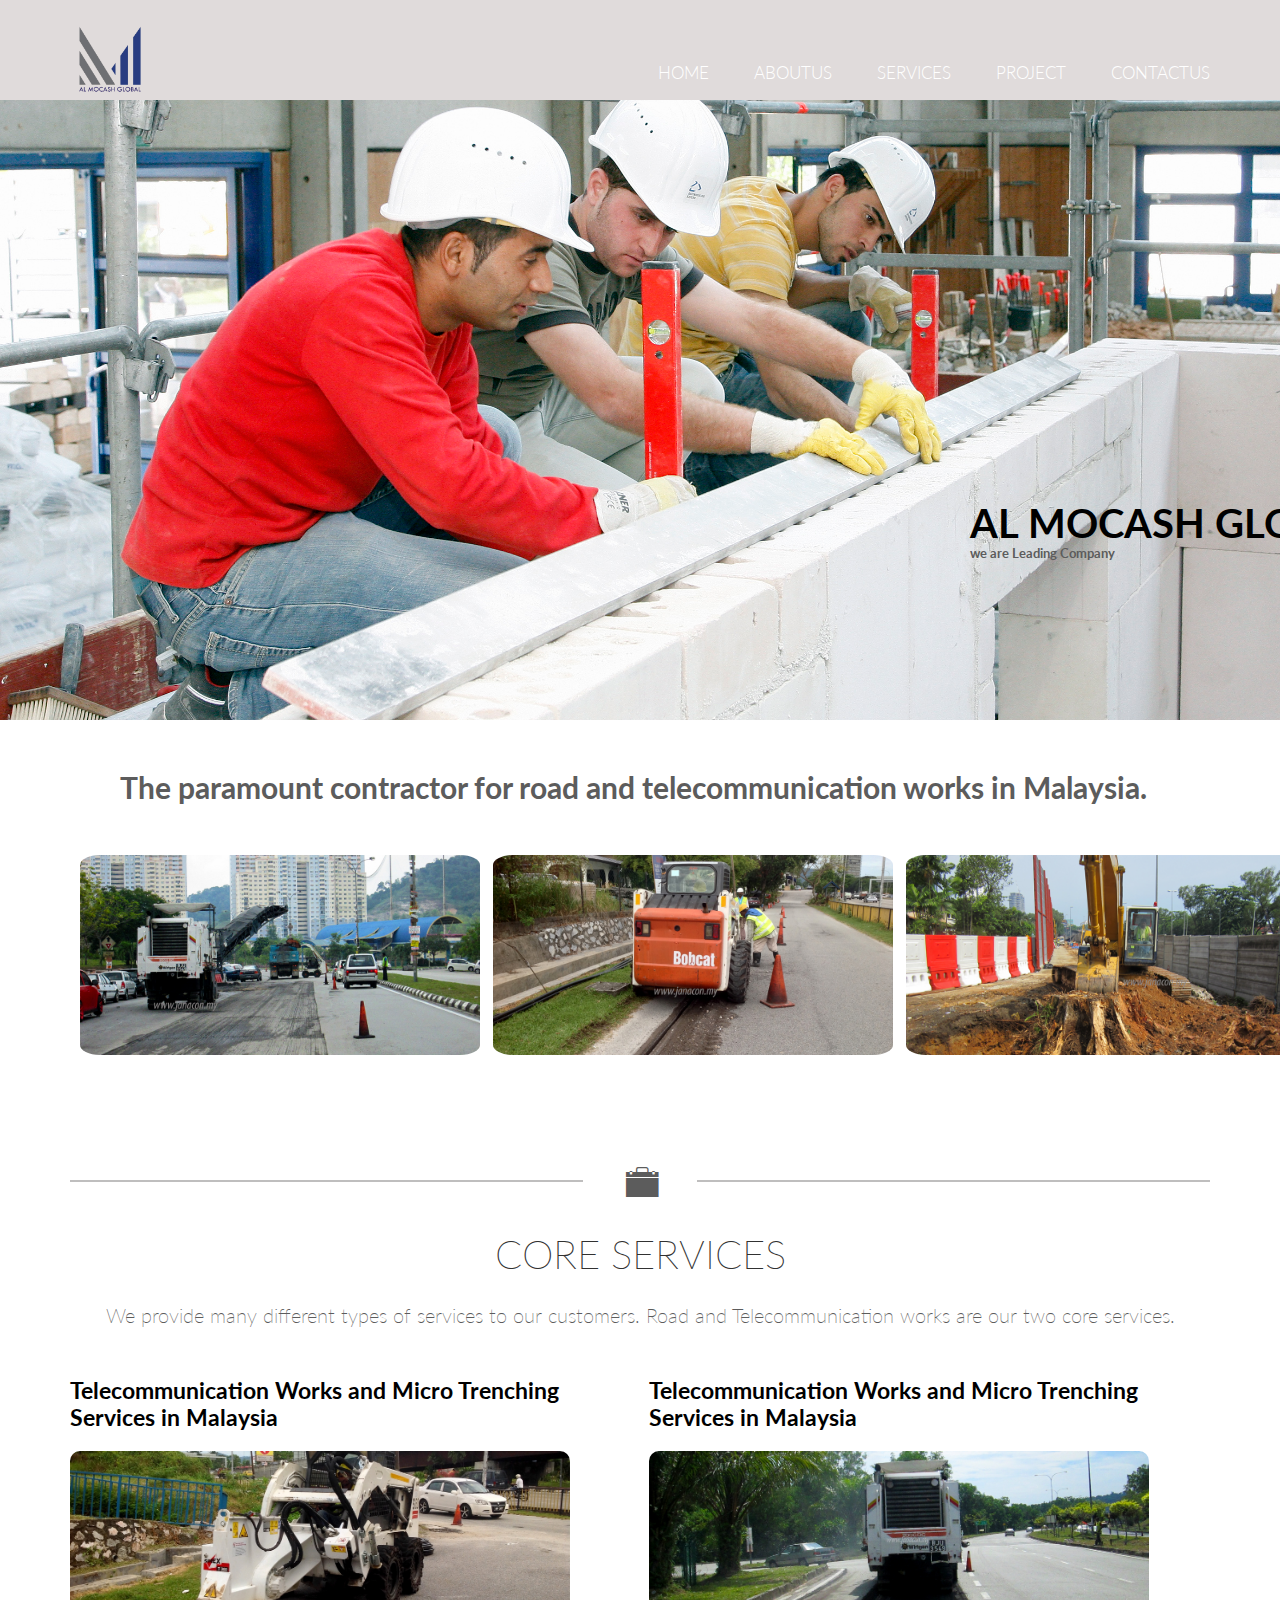
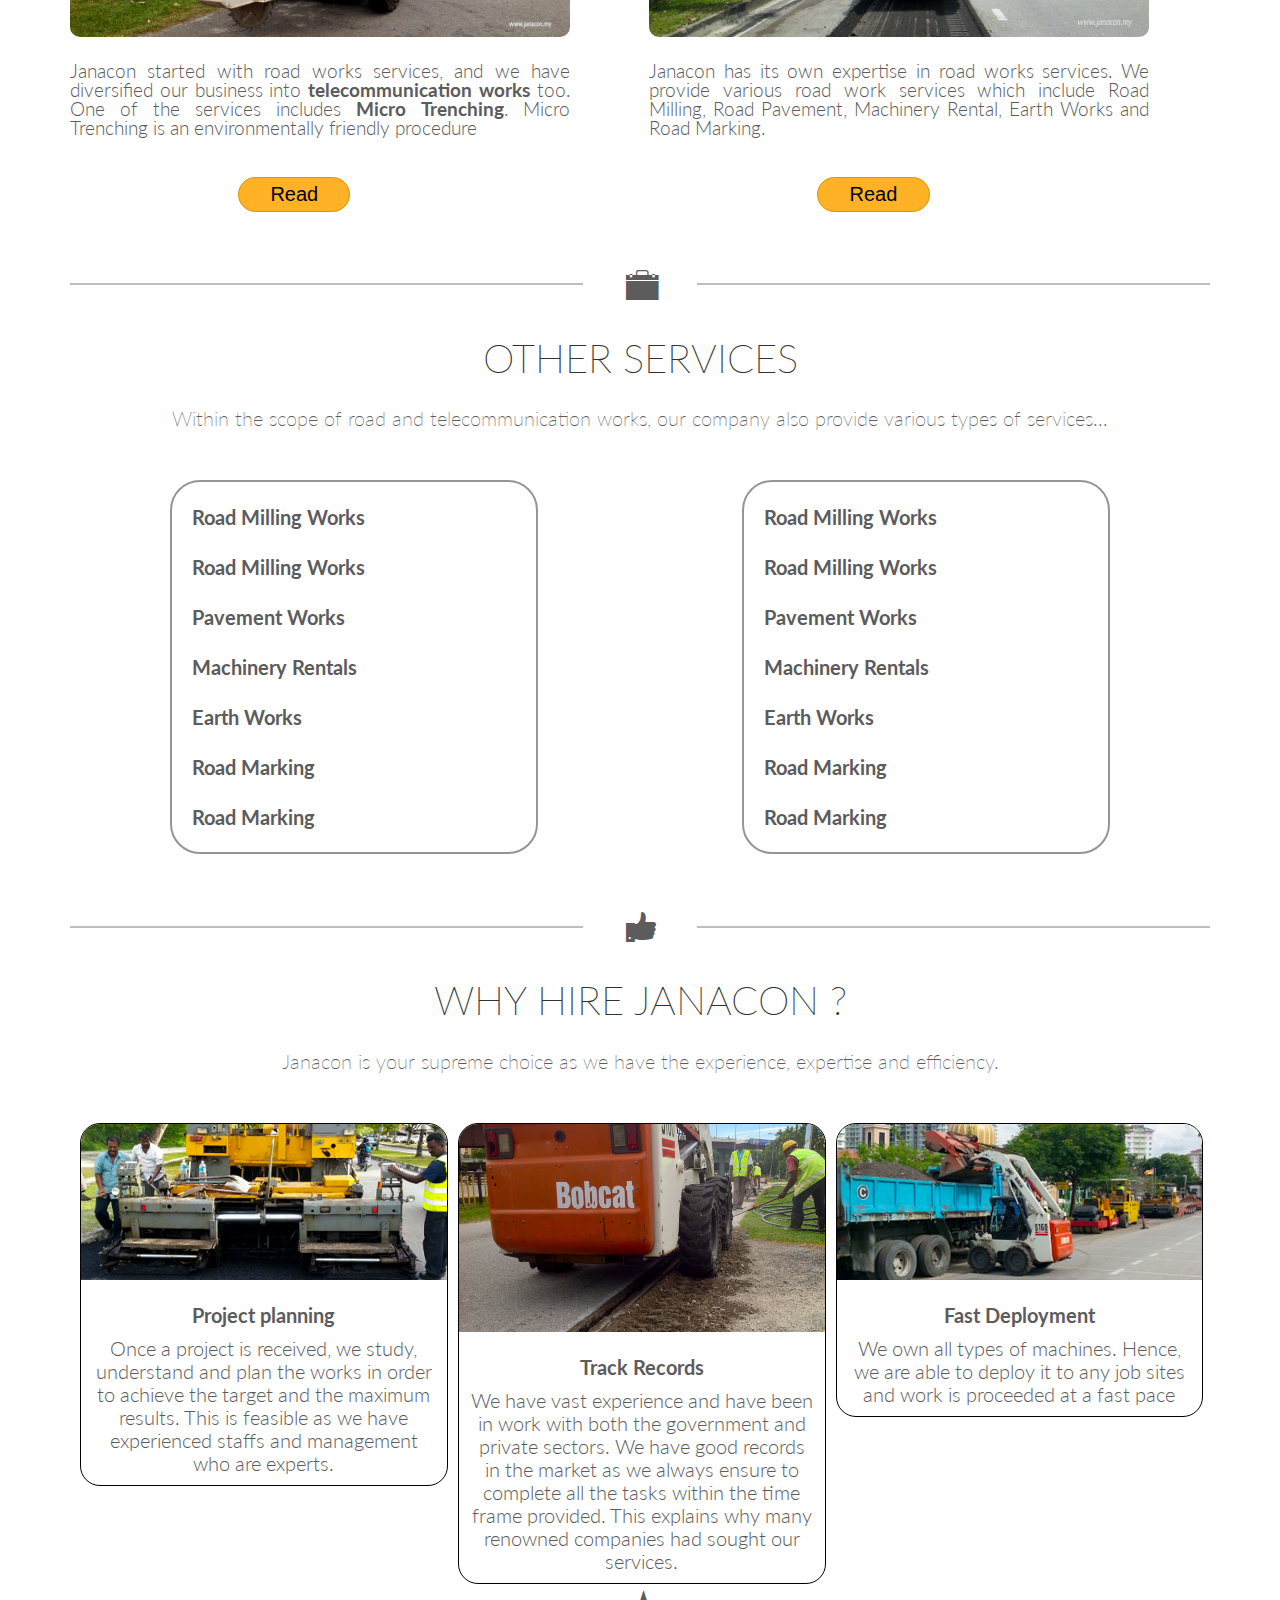
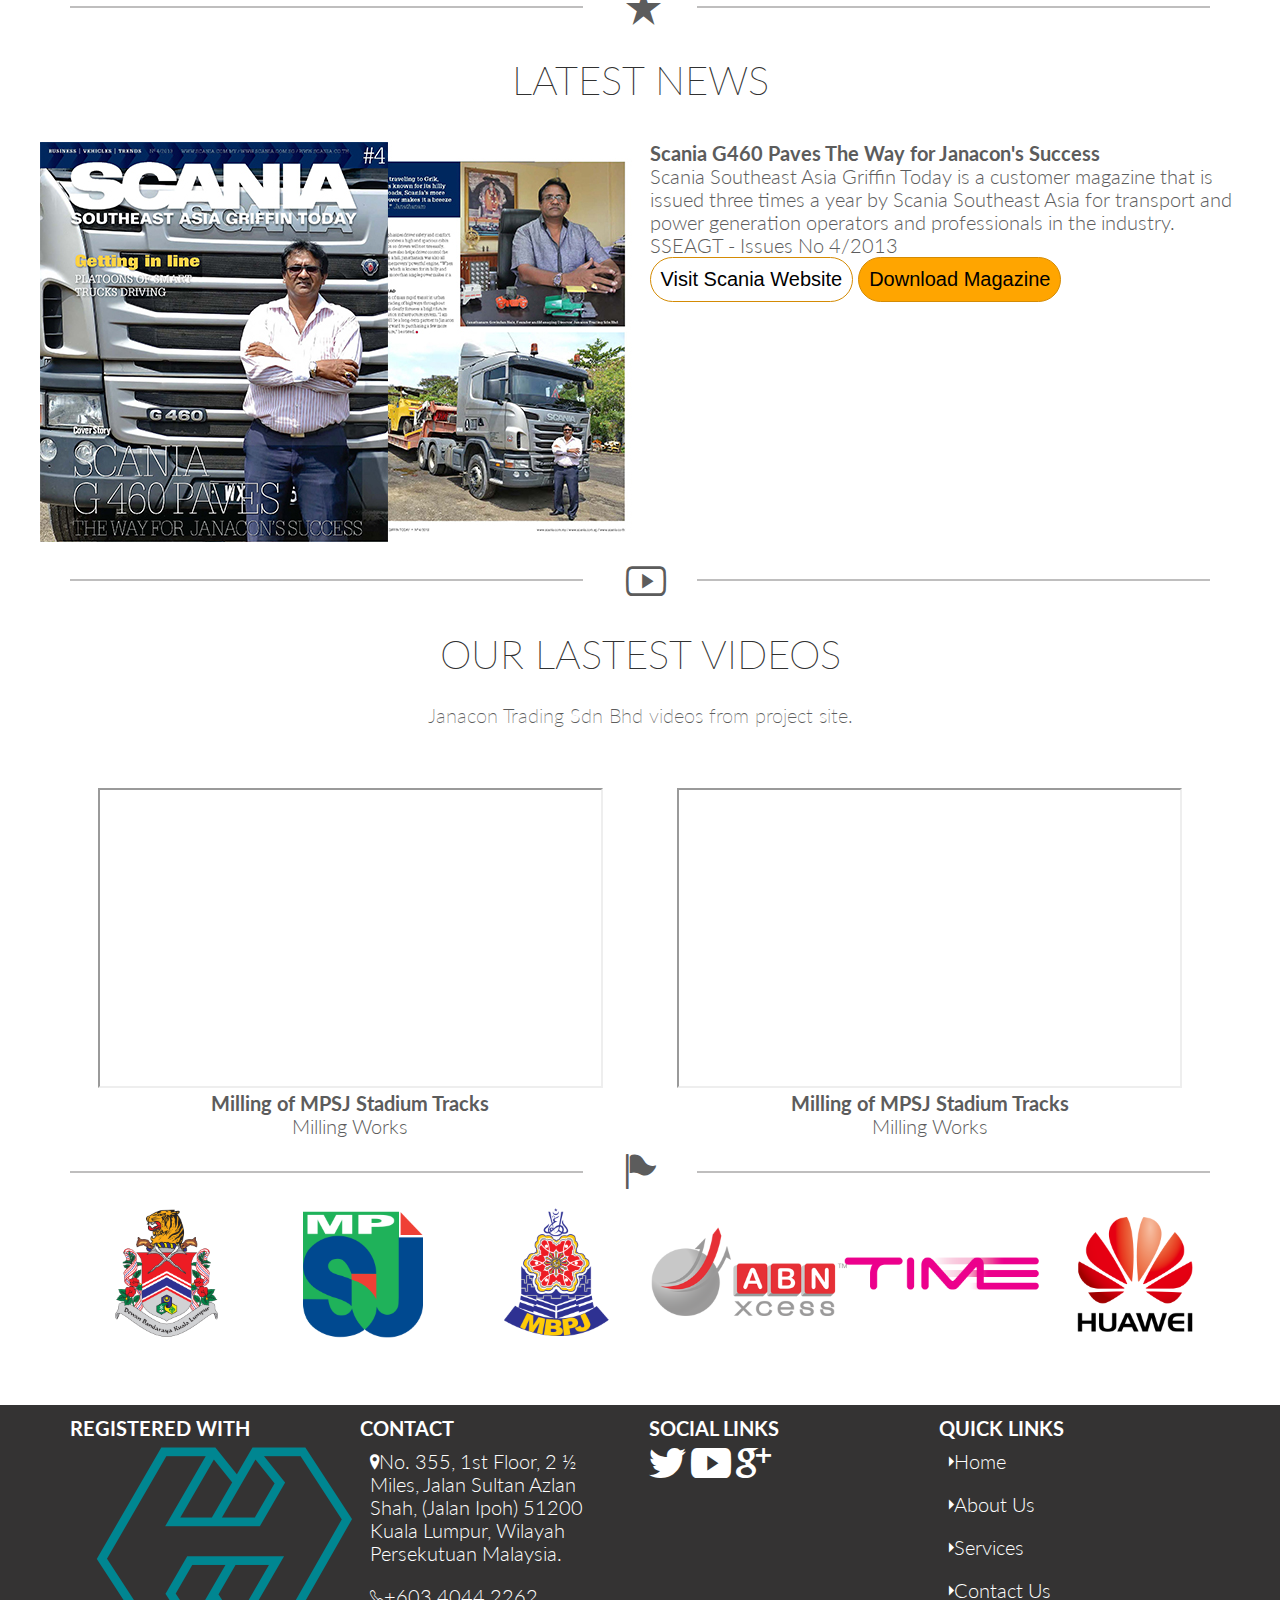
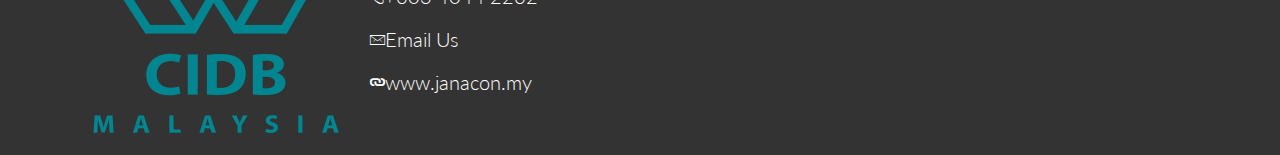
<file: AL MOCASH GLOBAL/index.html>
<!DOCTYPE html>
<html lang='en'>
    <head>
        <link rel="stylesheet" type="text/css" href="vendors/CSS/normalize.css">
        <link rel="stylesheet" type="text/css" href="vendors/CSS/Grid.css">
        <link rel="stylesheet" type="text/css" href="Resources/CSS/style.css">
        <link href="https://fonts.googleapis.com/css?family=Lato" rel="stylesheet">
        <link rel="stylesheet" type="text/css" href="vendors/CSS/ionicons.min.css">
        <link rel="stylesheet" type="text/css" href="vendors/CSS/animate.css">
        <script src="Resources/Javascript/jquery-3.3.1.min.js"></script>
        <script src="//ajax.googleapis.com/ajax/libs/jquery/1.11.0/jquery.min.js"></script>
        <script src="Resources/Javascript/script.js"></script>
        <script src="vendors/Javascript/jquery.waypoints.min.js">
        
        </script>
        <script type="text/javascript">
        $(document).ready(function(){
             
            $('.core').waypoint(function(direction){
                if(direction=="down"){
                    $('nav').addClass('sticky');
                    console.log("added");
                    
                }
                else
                {
                    $('nav').removeClass('sticky');
                }
                
            });
            $('.hirediv1').waypoint(function(direction){
                $('.ani').addClass('animated rollIn');
            },{
                offset:'50%'
            });
            
        });
        </script>
        
        
        <title>AL MOCASH GLOBAL</title>
    
    </head>
    <body>
        <header>
            <nav class="stic" >
                
                <div class="main row">
                    <img src="Resources/CSS/Images/1.png" ref="logo">
                    <div class="mainnav">
                        <ul>
                            <li><a href="#">Home</a> </li>
                            <li><a href="#">Aboutus</a> </li>
                            <li><a href="#">Services</a> </li>
                            <li><a href="#">Project</a> </li>
                            <li><a href="#">Contactus</a> </li> 
                        </ul>
                    
                    </div>
                     
                </div>
               
            </nav>
            
            
         <div class="container row">
             
             
             <div class="text1">
                <h3 class="sli">AL MOCASH GLOBAL</h3>
                 <h6 class="sli1" >we are Leading Company </h6>
             
             
             </div>
             
             
             
             
             
             
             
             
             <!--  <div class="slider-outer">
               <img src="Resources/CSS/Images/arrow-left.png" class="prev" alt="prev">
                   <div class="slider-inner">
                       <div class="slide ">
                           <p class="slidep">
                               Slider
                           </p>
                           <img src="Resources/CSS/Images/scania-janacon-success.jpg" class="slideimg">
                       </div>
                      <div class="slide1 ">
                           <p class="slidep">
                               Slider1
                           </p>
                           <img src="Resources/CSS/Images/scania-janacon-success.jpg" class="slideimg">
                       </div>
                       </div>
                    <img src="Resources/CSS/Images/arrow-right.png" class="next" alt="next">
                   </div> -->
               </div>
           
      <!--   <div class="container">
                <img src="Resources/CSS/Images/arrow-left.png" class="prev">
                <div class="slides">
                    <img src="Resources/CSS/Images/image1.jpg" class="active">
                       <img src="Resources/CSS/Images/image2.jpg">
                       <img src="Resources/CSS/Images/image3.jpg">
                       <img src="Resources/CSS/Images/image4.jpg">
                
                </div>
                <img src="Resources/CSS/Images/arrow-right.png" class="next">
                
                
            
            </div>-->
        
             
        
        </header>
        <div class="row slide"></div>
        <div class="row tex">
        
            <h2>The paramount contractor for road and telecommunication works in Malaysia.</h2>
        </div>
        <div class="work ">
        <div class="col span-1-of-3 work row">
        <img src="Resources/CSS/Images/roadmillingworks.jpg">
        
        
        </div>
         <div class="col span-1-of-3 work row">
        <img src="Resources/CSS/Images/microtrenchingworks.jpg">
        
        
        </div>
         <div class="col span-1-of-3 work row">
        <img src="Resources/CSS/Images/earthworks.jpg">
        </div>
            </div>
        <div class="row">
        <div class="col  line1"></div>
        <i class="ion-ios-briefcase icon"></i>
        <div class="col  line2"></div>
        </div>
        <div class="ios-briefcase"></div>
        <section class="core row">
            <h1 >core services</h1>
            <h4>We provide many different types of services to our customers. Road and Telecommunication works are our two core services.</h4>
            <div class="col row span-1-of-2 zoom">
            <h3>Telecommunication Works and Micro Trenching Services in Malaysia</h3>
            <img src="Resources/CSS/Images/core1.jpg">
            <p class="para">Janacon started with road works services, and we have diversified our business into <span style="font-weight: bold">telecommunication works</span> too. One of the services includes <span style="font-weight: bold"> Micro Trenching</span>. Micro Trenching is an environmentally friendly procedure</p>
            <button class="butt">Read</button>
            </div>
            <div class="sec row span-1-of-2 zoom ">
            <h3>Telecommunication Works and Micro Trenching Services in Malaysia</h3>
            <img src="Resources/CSS/Images/core2.jpg">
            <p class="para">Janacon has its own expertise in road works services. We provide various road work services which include Road Milling, Road Pavement, Machinery Rental, Earth Works and Road Marking.</p>
            <button class="butt">Read</button>
            </div>
        
        </section>
         <div class="row">
        <div class="col  line1"></div>
        <i class="ion-ios-briefcase icon"></i>
        <div class="col  line2"></div>
        </div>
        
        <section class="otherservice row">
            <h1>other services</h1>
            <h4>Within the scope of road and telecommunication works, our company also provide various types of services...</h4>
            <div class="row col span-1-of-3  other">
            <b>Road Milling Works</b>
                <b>Road Milling Works</b>
                <b>Pavement Works</b>
                <b>Machinery Rentals</b>
                <b>Earth Works</b>
                <b>Road Marking</b>
                <b>Road Marking</b>
            </div>
            <div class="row col span-1-of-3  other2">
            <b>Road Milling Works</b>
                <b>Road Milling Works</b>
                <b>Pavement Works</b>
                <b>Machinery Rentals</b>
                <b>Earth Works</b>
                <b>Road Marking</b>
                <b>Road Marking</b>
            </div>
            
        
        
        </section>
         <div class="row">
        <div class="col  line1"></div>
        <i class="ion-thumbsup icon"></i>
        <div class="col  line2"></div>
        </div>
        <section class="hiresection">
            <div class="hire row ">
                <h1>WHY HIRE JANACON ?</h1>
                <h4>Janacon is your supreme choice as we have the experience, expertise and efficiency.</h4>
                
               
                
                <div class="row col span-1-of-3 hirediv1 zoom">
                    
                <img src="Resources/CSS/Images/roadworks1.jpg">
                    
                    <b class="hiretex ani">Project planning</b>
                    <p class="para1">
                    Once a project is received, we study, understand and plan the works in order to achieve the target and the maximum results. This is feasible as we have experienced staffs and management who are experts.</p>
                </div>
                <div class="row col span-1-of-3 hirediv1 zoom">
                <img src="Resources/CSS/Images/trenching2.jpg">
                    <b class="hiretex ani">Track Records</b>
                    <p class="para1 ani">
                    We have vast experience and have been in work with both the government and private sectors. We have good records in the market as we always ensure to complete all the tasks within the time frame provided. This explains why many renowned companies had sought our services.</p>
                </div>
                <div class="row col span-1-of-3 hirediv1 zoom">
                <img src="Resources/CSS/Images/fastdeploy3.jpg">
                    <b class="hiretex">Fast Deployment</b>
                    <p class="para1">
                   We own all types of machines. Hence, we are able to deploy it to any job sites and work is proceeded at a fast pace</p>
                </div>
            
            
            </div>
                
           <div class="time"></div> 
            
            
            
        
        
        </section>
        <div class="row">
        <div class="col  line1"></div>
        <i class="ion-star icon"></i>
        <div class="col  line2"></div>
        </div>
        <section class="news">
        
        <h1>Latest news</h1>
            <div class="newsdiv row">
                <div class="col span-1-of-2">
                    <img src="Resources/CSS/Images/scania-janacon-success.jpg">
                
                </div>
                <div class="col span-1-of-2">
                    <b>Scania G460 Paves The Way for Janacon's Success</b>
                    <p style="display:block;">Scania Southeast Asia Griffin Today is a customer magazine that is issued three times a year by Scania Southeast Asia for transport and power generation operators and professionals in the industry. SSEAGT - Issues No 4/2013</p>
                    <input type="button" class="butt2" value="Visit Scania Website">
                    <button class="butt1">Download Magazine</button>
                
                </div>
            
            
            </div>
        
        
        </section>
        <div class="row">
        <div class="col  line1"></div>
        <i class="ion-social-youtube-outline icon"></i>
        <div class="col  line2"></div>
        </div>
        <section class="videos">
            <h1>our lastest videos</h1>
            <h4>Janacon Trading Sdn Bhd videos from project site.</h4>
            <div class="innervideos row">
                <div class="col span-1-of-2 vidcol">
                <iframe width=90% height=300 src="https://www.youtube.com/embed/HFOMzY-fVwQ"></iframe>
                    <b>Milling of MPSJ Stadium Tracks</b>
                    <p>Milling Works</p>
                    
                </div>
                <div class="col span-1-of-2 vidcol">
                <iframe width=90% height=300 src="https://www.youtube.com/embed/HFOMzY-fVwQ"></iframe>
                    <b>Milling of MPSJ Stadium Tracks</b>
                    <p>Milling Works</p>
                    
                </div>
            
            </div>
        
        
        </section>
        <div class="row">
        <div class="col  line1"></div>
        <i class="ion-flag icon"></i>
        <div class="col  line2"></div>
        </div>
        <section class="partners">
            <div class="partdiv row">
                <div class="col span-1-of-6 par">
                    <img src="Resources/CSS/Images/2.png">
                </div>
                <div class="col span-1-of-6 par">
                    <img src="Resources/CSS/Images/3.png">
                </div>
                <div class="col span-1-of-6 par ">
                    <img src="Resources/CSS/Images/4.png">
                </div>
                <div class="col span-1-of-6 par">
                    <img src="Resources/CSS/Images/5.png">
                </div>
                <div class="col span-1-of-6 par ">
                    <img src="Resources/CSS/Images/6.png">
                </div>
                <div class="col span-1-of-6 par">
                    <img src="Resources/CSS/Images/7.png">
                </div>
                
            </div>
        
        
        </section>
        <footer class="foot ">
        <div class="footin row">
            <div class="col span-1-of-4 footcol">
                <b>REGISTERED WITH</b>
            <img src="Resources/CSS/Images/cidb.png" style="width: 300px">
            </div>
            <div class="col span-1-of-4 footcol">
                <b>CONTACT</b>
            <ul>
                <li class="ion-location">No. 355, 1st Floor, 
                    2 ½ Miles, Jalan Sultan Azlan Shah,
                    (Jalan Ipoh) 
                    51200 Kuala Lumpur, Wilayah Persekutuan 
                    Malaysia.</li>
                <li class="ion-ios-telephone-outline"><a href="#">+603 4044 2262</a></li>
                <li class="ion-ios-email-outline"><a href="#">Email Us</a></li>
                <li class="ion-link"><a href="#">www.janacon.my</a></li>
                </ul>
            </div>
            <div class="col span-1-of-4 footcol">
                <b >SOCIAL LINKS</b><br>
               <a href="#"> <i class="ion-social-twitter twit"></i></a>
               <a href="#"> <i class="ion-social-youtube youtube"></i></a>
               <a href="#"> <i class="ion-social-googleplus google"></i></a>
            </div>
            <div class="col span-1-of-4 footcol">
                <b>QUICK LINKS</b>
                <ul>
                    <li class="ion-android-arrow-dropright"><a href="#">Home</a></li>
                    <li class="ion-android-arrow-dropright"><a href="#">About Us</a></li>
                    <li class="ion-android-arrow-dropright"><a href="#">Services</a></li>
                    <li class="ion-android-arrow-dropright"><a href="#">Contact Us</a></li>
                </ul>
            </div>
            
            </div>
        
        
        </footer>
    
    </body>



</html>
</file>
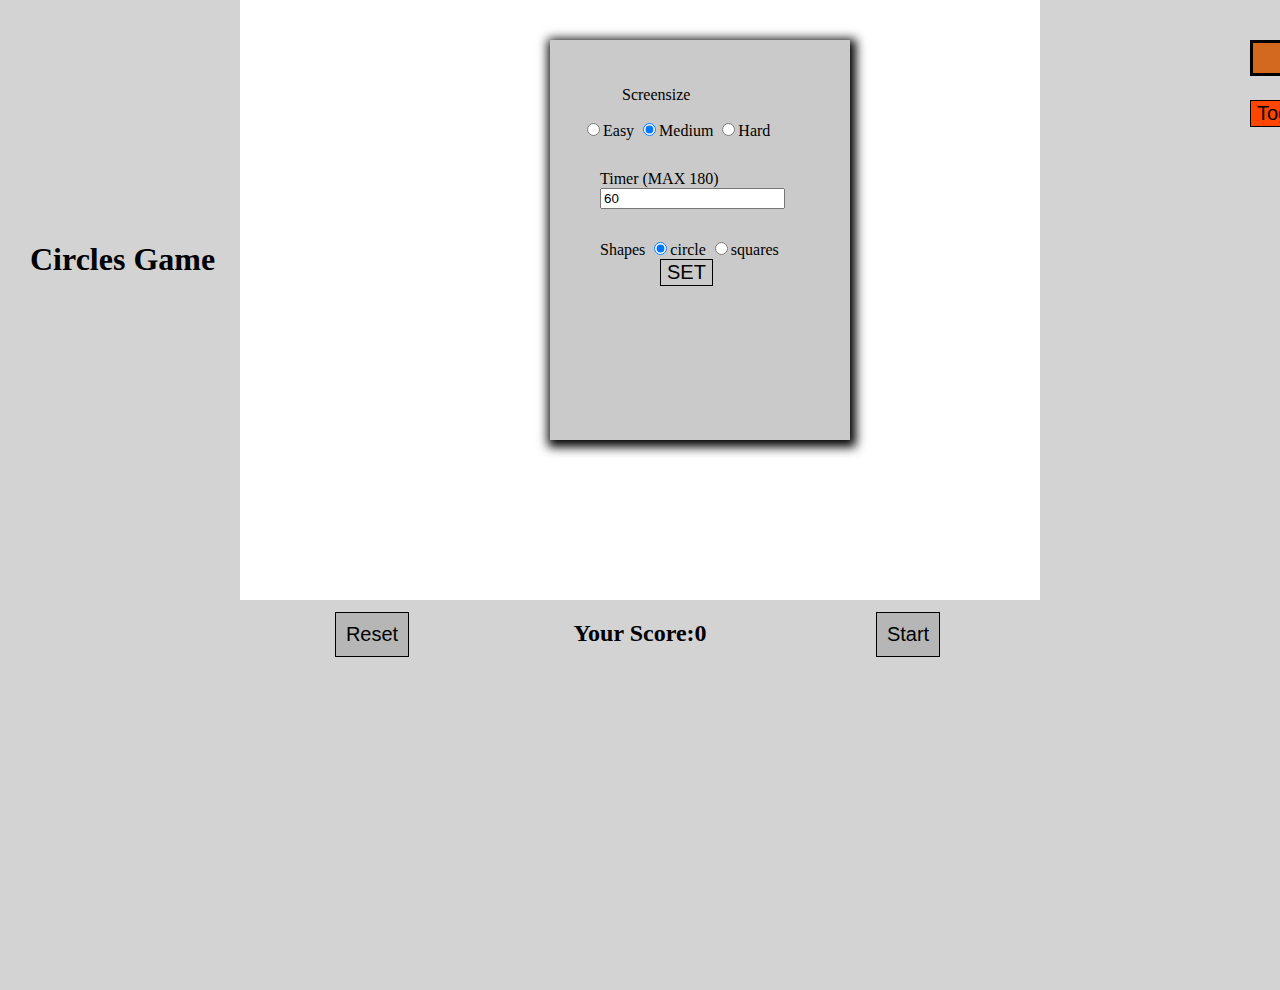
<file: Ball Game/index.html>
<!DOCTYPE html>
<html lang="en">

<head>
  <meta charset="UTF-8">
  <link href="css/style.css" type="text/css" rel="stylesheet">
  <script src="Resource/Jquery/Jquery.js"></script>
  <script src="js/script.js" type="text/javascript"></script>
  <title>Game</title>
</head>

<body>
  <input class="toggle-button" type="button" value="Toggle">
  <div class="popup-menu">
    <div class="set-screensize">
      <legend>
        <figure>Screensize</figure>
        <input class="size-adjustment" name="screensize" type="radio" value="1">Easy
        <input class="size-adjustment" name="screensize" type="radio" value="2" checked>Medium
        <input class="size-adjustment" name="screensize" type="radio" value="3">Hard
      </legend>
    </div>
    <div class="set-time">
      <span>Timer (MAX 180)</span>
      <input class="timer-seconds" type="number" value="60">
    </div>
    <div class="set-shape">
      <span>Shapes</span>
      <input class="radio-shape" name="shape" type="radio" value="1" checked>circle
      <input class="radio.shape" name="shape" type="radio" value="2">squares
    </div>
    <div class="set-button">
      <input id="btnset" type="button" value="SET">
    </div>
  </div>
  <div class="body-wrapper">
    <div class="stop-watch">
      <span></span>
    </div>

    <h1>Circles Game</h1>

    <section>
      <div class="section-box">
        <div class="section-red"></div>
        <div class="section-violet"></div>
        <div class="section-green"></div>
        <div class="section-yellow"></div>
        <div class="section-blue"></div>
      </div>
      <div class="score-card">

        <div class="resetDiv">
          <input id="btnreset" class="game-button" type="button" value="Reset">
        </div>
        <div class="section-points">
          <h2>Your Score:0</h2>
        </div>
        <div class="startDiv">
          <input id="btnstart" class="game-button" type="button" value="Start">
        </div>


      </div>

    </section>
  </div>

</body>

</html>
</file>
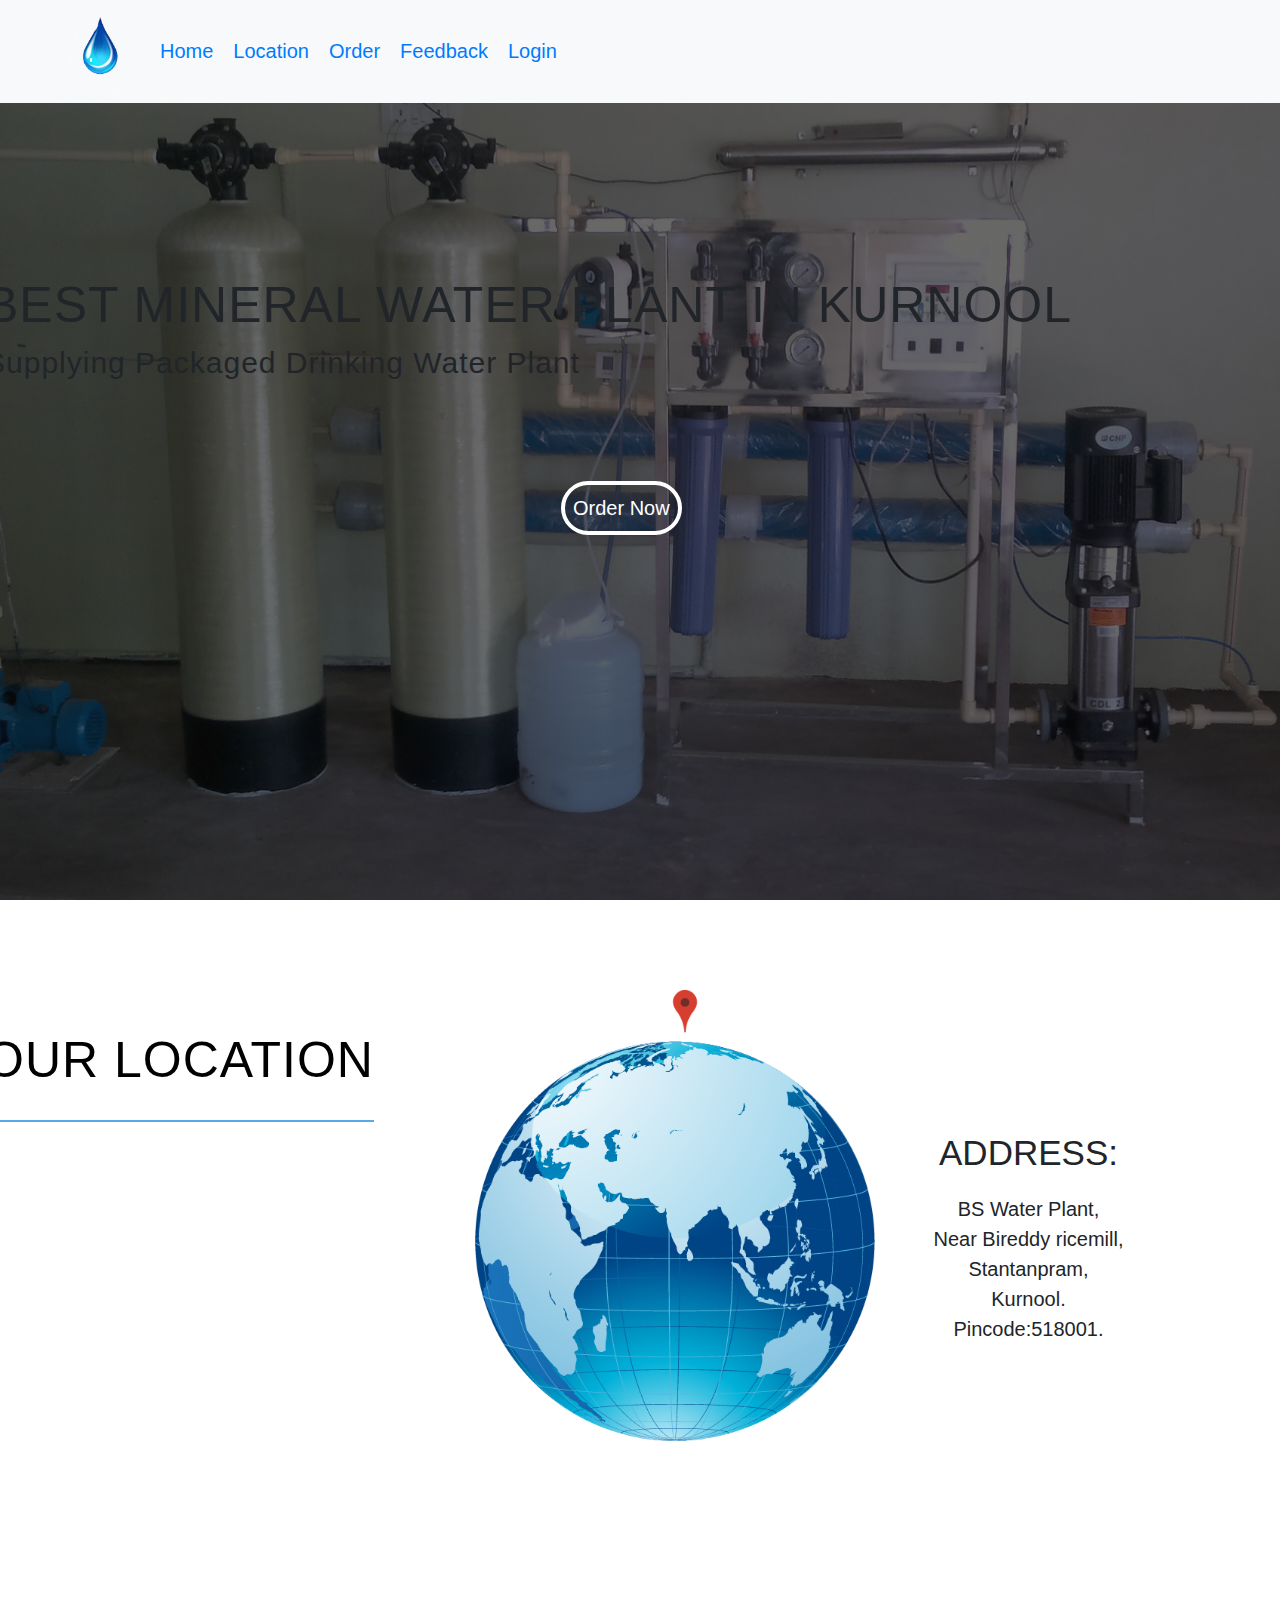
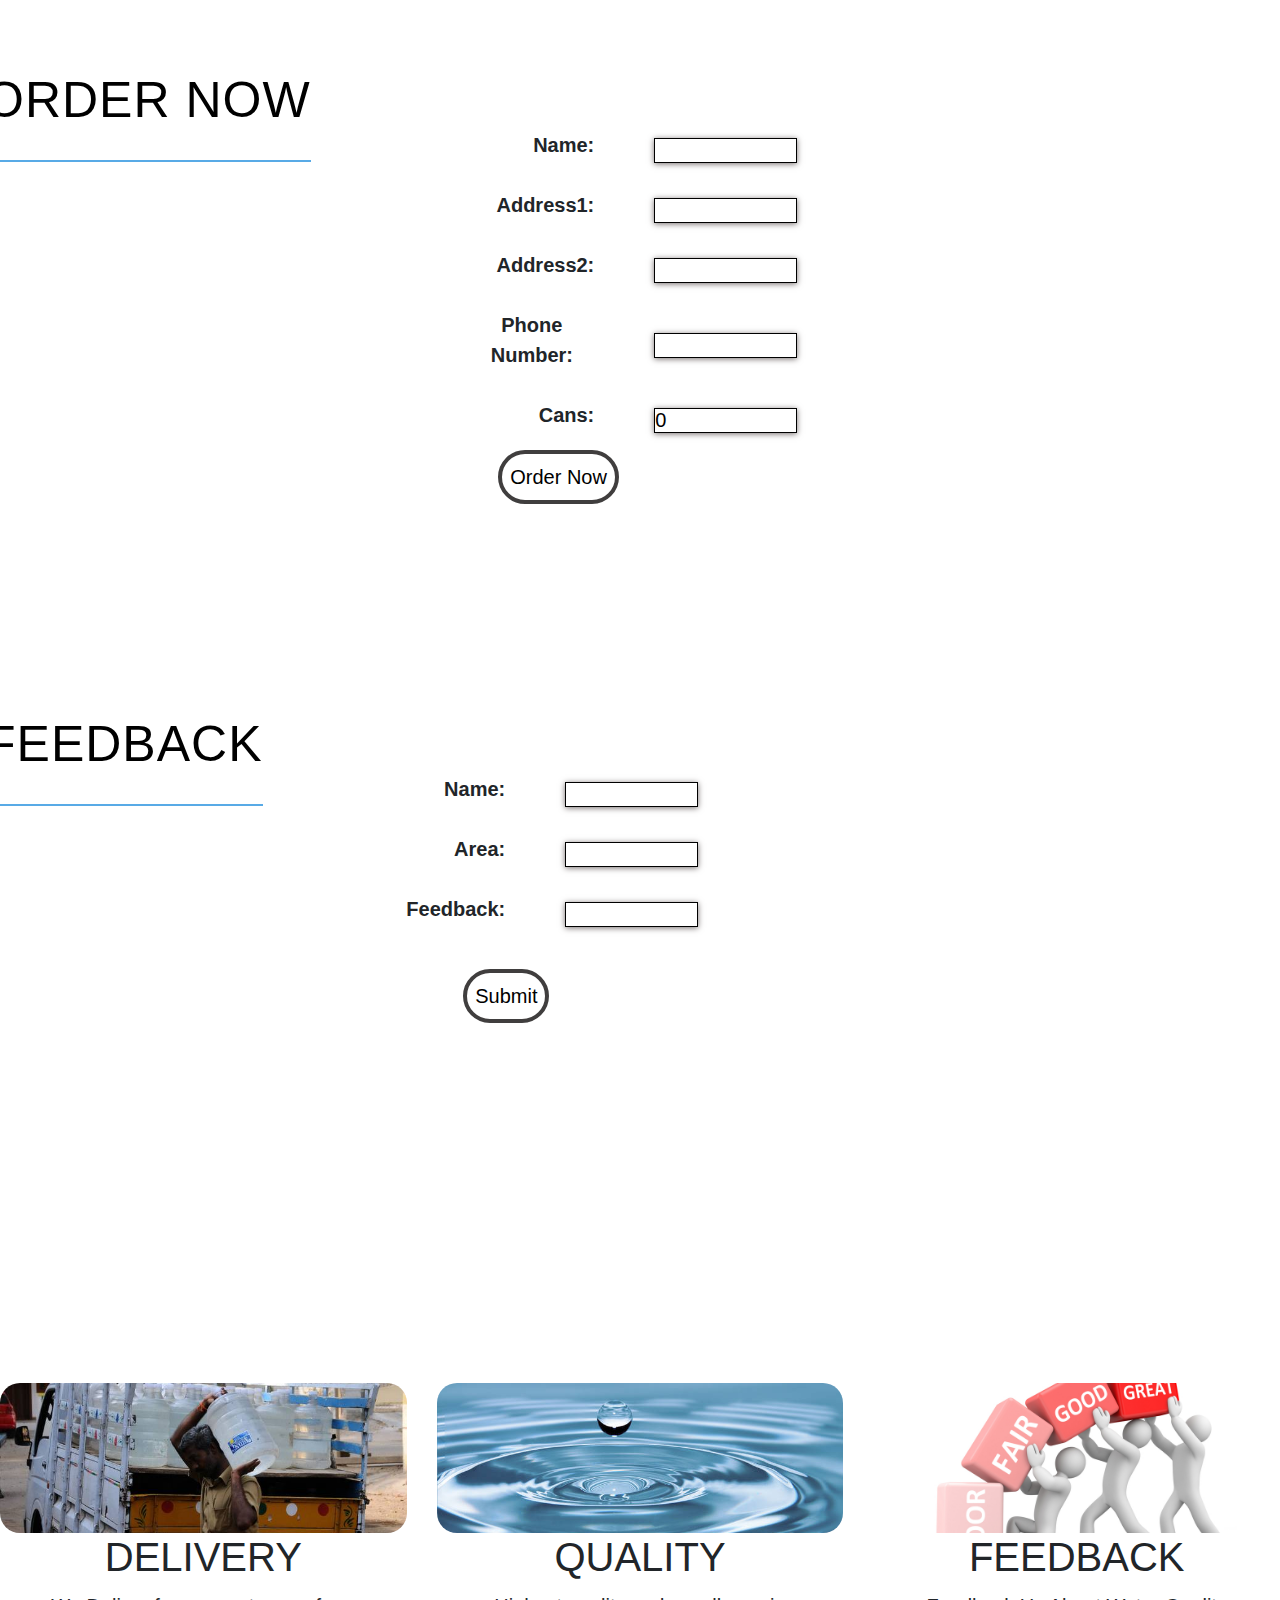
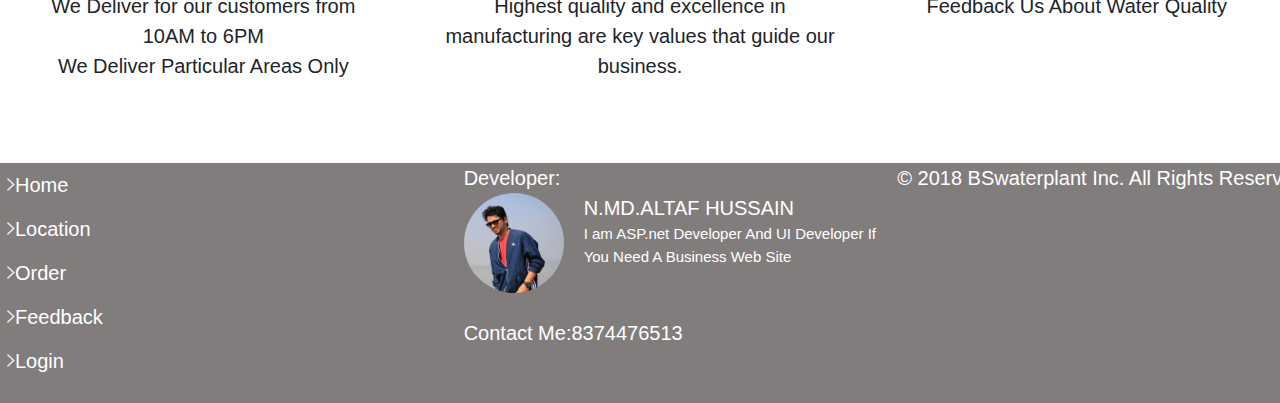
<file: bsWater/index.html>
<!DOCTYPE html>


<html>

    <head>
        <title>SalmanWater</title>
        <link rel="stylesheet" type="text/css" href="Resource/css/style.css">
      
        <link rel="stylesheet" type="text/css" href="Resource/css/normalize.css">
        <link rel="stylesheet" type="text/css" href="Resource/css/animate.css">
        <link rel="stylesheet" type="text/css" href="Resource/css/ionicons.min.css">
        <link href="https://fonts.googleapis.com/css?family=Lato" rel="stylesheet">
        <script src="https://ajax.googleapis.com/ajax/libs/jquery/1.11.2/jquery.min.js"></script>
        <script src="Resource/jquery/script.js"></script>
        <script src="Resource/jquery/jquery.waypoints.min.js"></script>
        <link rel="stylesheet" href="https://maxcdn.bootstrapcdn.com/bootstrap/4.0.0/css/bootstrap.min.css" integrity="sha384-Gn5384xqQ1aoWXA+058RXPxPg6fy4IWvTNh0E263XmFcJlSAwiGgFAW/dAiS6JXm" crossorigin="anonymous">
<script src="https://maxcdn.bootstrapcdn.com/bootstrap/4.0.0/js/bootstrap.min.js" integrity="sha384-JZR6Spejh4U02d8jOt6vLEHfe/JQGiRRSQQxSfFWpi1MquVdAyjUar5+76PVCmYl" crossorigin="anonymous"></script>
    
    </head>
    <body>
        <header>
       
            
             <nav class="navbar navbar-expand-md fixed-top py-1 bg-light "  >
               <div class="container ">
                   <div class="row ">
                    <a href="#" class="navbar-brand">
                        <img style="width: 60px" src="d2fb11d41f0e2dc5312a43ab82f862cd--water-logo-logo-google.png">
                    </a>
                    <button class="navbar-toggler" data-toggle="collapse" data-target="#mycoll"><i class="ion-navicon"></i></button>
                    
                         <div class="collapse navbar-collapse" id="mycoll">
                    <ul class="navbar-nav  " >
                        
                        <li class="nav-item active"><a href="#" class="nav-link">Home</a></li>
                        <li class="nav-item"><a href="#" class="nav-link" >Location</a></li>
                        <li class="nav-item"><a href="#" class="nav-link" >Order</a></li>
                        <li class="nav-item"><a href="#" class="nav-link" >Feedback</a></li>
                        <li class="nav-item"><a href="#" class="nav-link">Login</a></li>
                    </ul>
                    </div>
                    
                  
           
                </div> 
               </div>
                 
            
    
        </nav>
    
        
       
            <div class="row bodybox">
                 <h1>BEST MINERAL WATER PLANT IN KURNOOL</h1>
                <H4>Supplying Packaged Drinking Water Plant</H4>
                <input type="button" value="Order Now" class="bodybutton">
            </div>
            
        </header>
        <section class="locationscroll" >
            <div class="row slocation ">
                <h1 class="h1alt">OUR LOCATION</h1>
                <div class="span-1-of-2 locationimg ">
                    <img class="locationimg1" src="Resource/css/globe_PNG32.png">
                    <img class="pointer" src="Resource/css/pointer.png">
                </div>
                
                <div class="span-1-of-2 locationaddress">
                        <h3>ADDRESS:</h3>
                        <address>
                        BS Water Plant,<br>
                            Near Bireddy ricemill,<br>
                            Stantanpram,<br>
                            Kurnool.<br>
                            Pincode:518001.
                        </address>
                </div>
                
            </div>
        
        
        </section>
        <section class="orderscroll">
            <div class="row order">
                <h1 class="h1alt">ORDER NOW</h1>
                
                <div class="orderform">
                <table class="formtext" >
                    <tr>
                        <td><label class="lab">Name:</label></td>
                        <td><input type="text" id="tex" class="tex1" >  </td>
                        
                    </tr>
                     <tr>
                        <td><label class="lab">Address1:</label></td>
                        <td><input type="text" id="tex" class="tex1" >  </td>
                        
                    </tr>
                     <tr>
                        <td><label class="lab">Address2:</label></td>
                        <td><input type="text" id="tex" class="tex1" >  </td>
                        
                    </tr>
                     <tr>
                        <td><label class="lab">Phone Number:</label></td>
                        <td><input type="text" id="tex" class="tex1" >  </td>
                        
                    </tr>
                    <tr>
                        <td><label class="lab">Cans:</label></td>
                        <td><input type="number" id="tex" class="tex1" value="0" >  </td>
                        
                    </tr>
                    
                    
                    
                    
                    </table>
                    <input type="button" value="Order Now" class="formbutton bodybutton">
                
                
                </div>
            </div>
        
        </section>
        <section class="feedback">
            <div class="row">
                <h1 class="h1alt" >FEEDBACK</h1>
                <div class="feedbackform">
                <table class="feedbacktext" >
                        <tr>
                        <td><label class="lab">Name:</label></td>
                        <td><input type="text" id="tex" class="tex1" >  </td>
                        
                        </tr>
                        <tr>
                        <td><label class="lab">Area:</label></td>
                        <td><input type="text" id="tex" class="tex1" >  </td>
                        
                        </tr>
                    <tr>
                        <td><label class="lab">Feedback:</label></td>
                        <td><input type="text" id="tex" class="tex1" >  </td>
                        
                        </tr>
                
                </table>
                <input type="button" value="Submit" class="feedbackbutton formbutton bodybutton">
            
                </div>
            </div>
            
        
        </section>
        <section>
            <div>
            
                <div class="row aboutdiv">
                    <div class="col span-1-of-3 about">
                        <div class="image3"></div>
                        
                        <h2>DELIVERY</h2>
                        <p>We Deliver for our customers from <br> 10AM to 6PM<br>
                        We Deliver Particular Areas Only</p>
                    </div>
                    <div class="col span-1-of-3 about">
                        <div class="image2"></div>
                        <h2>QUALITY</h2>
                        <p>
                            Highest quality and excellence in manufacturing are key values that guide our business. 
                        </p>
                    </div>
                        
                    <div class="col span-1-of-3 about">
                        <div class="image1"></div>
                        <h2>FEEDBACK</h2>
                        <p>
                            Feedback Us About Water Quality
                        </p>
                    </div>
            
            
                </div>
            </div>
        
        </section>
    
    <footer>
        <div class="row">
        <div class="span-1-of-5 col">
            <ul class="footerul">
                <li><i class="ion-ios-arrow-right"></i><a href="#" class="menuhome">Home</a></li>
                        <li><i class="ion-ios-arrow-right"></i><a href="#" class="menulocation" >Location</a></li>
                        <li><i class="ion-ios-arrow-right"></i><a href="#" class="menuorder" >Order</a></li>
                        <li><i class="ion-ios-arrow-right"></i><a href="#" class="menufeedback" >Feedback</a></li>
                        <li><i class="ion-ios-arrow-right"></i><a href="#">Login</a></li>
            </ul>
        
        </div>
            <div class="span-1-of-3 col">
            Developer:<br>
                <img src="15894610_1062005630576976_5253720777203231976_n.jpg" style="width: 100px; border-radius: 50%; float: left;margin-right: 20px;">
                N.MD.ALTAF HUSSAIN<br>
                <p class="footerpara">I am ASP.net Developer And UI Developer If You Need A Business Web Site </p><br>
                <span >Contact Me:8374476513</span>
                
            </div>
        
            <div class="foot row">
                © 2018	BSwaterplant Inc. All Rights Reserved.
        </div>
            </div>
        </footer>
    </body>


</html>
</file>
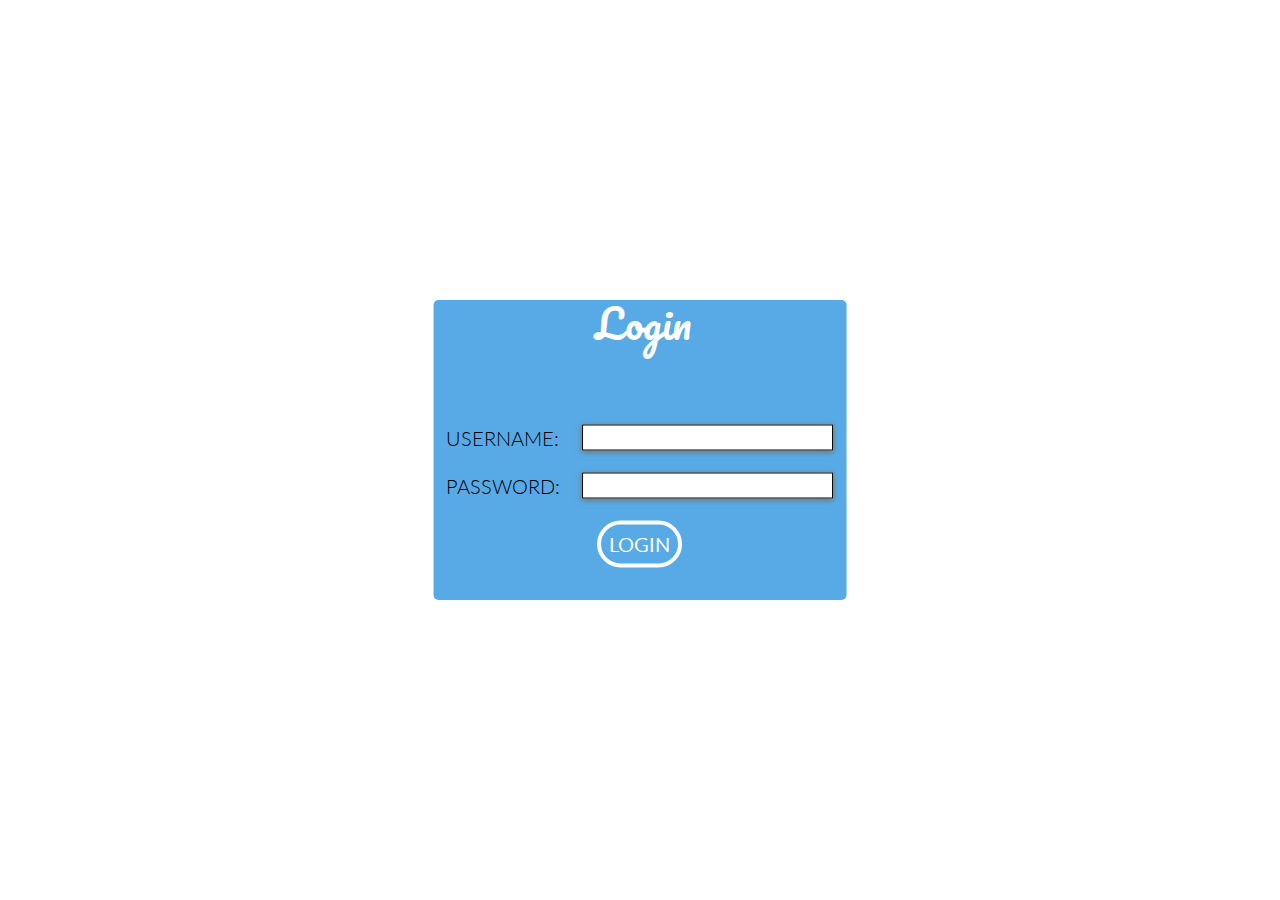
<file: bsWater/Login.html>
<!DOCTYPE html>

<html>
    <head>
        <title>
            Login
            
        </title>
        <link rel="icon" href="d2fb11d41f0e2dc5312a43ab82f862cd--water-logo-logo-google.png">
        <link rel="stylesheet" type="text/css" href="Resource/css/style.css">
        <link rel="stylesheet" type="text/css" href="Resource/css/grid.css">
        <link rel="stylesheet" type="text/css" href="Resource/css/normalize.css">
        <link rel="stylesheet" type="text/css" href="Resource/css/animate.css">
        <link rel="stylesheet" type="text/css" href="Resource/css/ionicons.min.css">
        <link href="https://fonts.googleapis.com/css?family=Lato" rel="stylesheet">
        <link href="https://fonts.googleapis.com/css?family=Pacifico" rel="stylesheet">
        <script src="https://ajax.googleapis.com/ajax/libs/jquery/1.11.2/jquery.min.js"></script>
        <script src="Resource/jquery/script.js"></script>
        <script src="Resource/jquery/jquery.waypoints.min.js"></script>
    </head>
    <body>
        <div class="login">
            <div class="row">
                <div class="span-1-of-3 logindiv">
                    <span style="font-family:'Pacifico','Arial',sans-serif; color: white; margin-left: 39%; font-size: 40px;">Login</span>
                    <table class="logintable">
                        
                        <tr>
                            <td>USERNAME:</td>
                            <td><input type="text" class="tex1"> </td>
                        </tr>
                        <tr>
                            <td>PASSWORD:</td>
                            <td><input type="text" class="tex1"> </td>
                        </tr>
                        <tr>
                            <td colspan="2" style="text-align: center;" >
                                <input type="button" class="bodybutton" value="LOGIN" style="cursor: pointer;">
                            </td>
                        </tr>
                       
                    </table>
                </div>
            
            
            </div>
        
        
        </div>
    
    
    
    </body>

</html>
</file>
<file: AL MOCASH GLOBAL/vendors/CSS/Grid.css>
/*  SECTIONS  ============================================================================= */

.section {
	clear: both;
	padding: 0px;
	margin: 0px;
}

/*  GROUPING  ============================================================================= */

.row {
    zoom: 1; /* For IE 6/7 (trigger hasLayout) */
}

.row:before,
.row:after {
    content:"";
    display:table;
}
.row:after {
    clear:both;
}

/*  GRID COLUMN SETUP   ==================================================================== */

.col {
	display: block;
	float:left;
	margin: 1% 0 1% 1.6%;
}

.col:first-child { margin-left: 0; } /* all browsers except IE6 and lower */


/*  REMOVE MARGINS AS ALL GO FULL WIDTH AT 480 PIXELS */

@media only screen and (max-width: 480px) {
	.col { 
		/*margin: 1% 0 1% 0%;*/
        margin: 0;
	}
}


/*  GRID OF TWO   ============================================================================= */


.span-2-of-2 {
	width: 100%;
}

.span-1-of-2 {
	width: 49.2%;
}

/*  GO FULL WIDTH AT LESS THAN 480 PIXELS */

@media only screen and (max-width: 480px) {
	.span-2-of-2 {
		width: 100%; 
	}
	.span-1-of-2 {
		width: 100%; 
	}
}


/*  GRID OF THREE   ============================================================================= */

	
.span-3-of-3 {
	width: 100%; 
}

.span-2-of-3 {
	width: 66.13%; 
}

.span-1-of-3 {
	width: 32.26%; 
}


/*  GO FULL WIDTH AT LESS THAN 480 PIXELS */

@media only screen and (max-width: 480px) {
	.span-3-of-3 {
		width: 100%; 
	}
	.span-2-of-3 {
		width: 100%; 
	}
	.span-1-of-3 {
		width: 100%;
	}
}

/*  GRID OF FOUR   ============================================================================= */

	
.span-4-of-4 {
	width: 100%; 
}

.span-3-of-4 {
	width: 74.6%; 
}

.span-2-of-4 {
	width: 49.2%; 
}

.span-1-of-4 {
	width: 23.8%; 
}


/*  GO FULL WIDTH AT LESS THAN 480 PIXELS */

@media only screen and (max-width: 480px) {
	.span-4-of-4 {
		width: 100%; 
	}
	.span-3-of-4 {
		width: 100%; 
	}
	.span-2-of-4 {
		width: 100%; 
	}
	.span-1-of-4 {
		width: 100%; 
	}
}


/*  GRID OF FIVE   ============================================================================= */

	
.span-5-of-5 {
	width: 100%;
}

.span-4-of-5 {
  	width: 79.68%; 
}

.span-3-of-5 {
  	width: 59.36%; 
}

.span-2-of-5 {
  	width: 39.04%;
}

.span-1-of-5 {
  	width: 18.72%;
}


/*  GO FULL WIDTH AT LESS THAN 480 PIXELS */

@media only screen and (max-width: 480px) {
	.span-5-of-5 {
		width: 100%; 
	}
	.span-4-of-5 {
		width: 100%; 
	}
	.span-3-of-5 {
		width: 100%; 
	}
	.span-2-of-5 {
		width: 100%; 
	}
	.span-1-of-5 {
		width: 100%; 
	}
}


/*  GRID OF SIX   ============================================================================= */


.span-6-of-6 {
	width: 100%;
}

.span-5-of-6 {
  	width: 83.06%;
}

.span-4-of-6 {
  	width: 66.13%;
}

.span-3-of-6 {
  	width: 49.2%;
}

.span-2-of-6 {
  	width: 32.26%;
}

.span-1-of-6 {
  	width: 15.33%;
}


/*  GO FULL WIDTH AT LESS THAN 480 PIXELS */

@media only screen and (max-width: 480px) {
	.span-6-of-6 {
		width: 100%; 
	}
	.span-5-of-6 {
		width: 100%; 
	}
	.span-4-of-6 {
		width: 100%; 
	}
	.span-3-of-6 {
		width: 100%; 
	}
	.span-2-of-6 {
		width: 100%; 
	}
	.span-1-of-6 {
		width: 100%; 
	}
}



/*  GRID OF SEVEN   ============================================================================= */


.span-7-of-7 {
	width: 100%;
}

.span-6-of-7 {
	width: 85.48%;
}

.span-5-of-7 {
  	width: 70.97%;
}

.span-4-of-7 {
  	width: 56.45%;
}

.span-3-of-7 {
  	width: 41.94%;
}

.span-2-of-7 {
  	width: 27.42%;
}

.span-1-of-7 {
  	width: 12.91%;
}


/*  GO FULL WIDTH AT LESS THAN 480 PIXELS */

@media only screen and (max-width: 480px) {
	.span-7-of-7 {
		width: 100%; 
	}
	.span-6-of-7 {
		width: 100%; 
	}
	.span-5-of-7 {
		width: 100%; 
	}
	.span-4-of-7 {
		width: 100%; 
	}
	.span-3-of-7 {
		width: 100%; 
	}
	.span-2-of-7 {
		width: 100%; 
	}
	.span-1-of-7 {
		width: 100%; 
	}
}


/*  GRID OF EIGHT   ============================================================================= */

	
.span-8-of-8 {
	width: 100%;
}

.span-7-of-8 {
	width: 87.3%; 
}

.span-6-of-8 {
	width: 74.6%; 
}

.span-5-of-8 {
	width: 61.9%; 
}

.span-4-of-8 {
	width: 49.2%; 
}

.span-3-of-8 {
	width: 36.5%;
}

.span-2-of-8 {
	width: 23.8%; 
}

.span-1-of-8 {
	width: 11.1%; 
}


/*  GO FULL WIDTH AT LESS THAN 480 PIXELS */

@media only screen and (max-width: 480px) {
	.span-8-of-8 {
		width: 100%; 
	}
	.span-7-of-8 {
		width: 100%; 
	}
	.span-6-of-8 {
		width: 100%; 
	}
	.span-5-of-8 {
		width: 100%; 
	}
	.span-4-of-8 {
		width: 100%; 
	}
	.span-3-of-8 {
		width: 100%; 
	}
	.span-2-of-8 {
		width: 100%; 
	}
	.span-1-of-8 {
		width: 100%; 
	}
}


/*  GRID OF NINE   ============================================================================= */


.span-9-of-9 {
	width: 100%;
}

.span-8-of-9 {
	width: 88.71%;
}

.span-7-of-9 {
	width: 77.42%; 
}

.span-6-of-9 {
	width: 66.13%; 
}

.span-5-of-9 {
	width: 54.84%; 
}

.span-4-of-9 {
	width: 43.55%; 
}

.span-3-of-9 {
	width: 32.26%;
}

.span-2-of-9 {
	width: 20.97%; 
}

.span-1-of-9 {
	width: 9.68%; 
}


/*  GO FULL WIDTH AT LESS THAN 480 PIXELS */

@media only screen and (max-width: 480px) {
	.span-9-of-9 {
		width: 100%; 
	}
	.span-8-of-9 {
		width: 100%; 
	}
	.span-7-of-9 {
		width: 100%; 
	}
	.span-6-of-9 {
		width: 100%; 
	}
	.span-5-of-9 {
		width: 100%; 
	}
	.span-4-of-9 {
		width: 100%; 
	}
	.span-3-of-9 {
		width: 100%; 
	}
	.span-2-of-9 {
		width: 100%; 
	}
	.span-1-of-9 {
		width: 100%; 
	}
}


/*  GRID OF TEN   ============================================================================= */


.span-10-of-10 {
	width: 100%;
}

.span-9-of-10 {
	width: 89.84%;
}

.span-8-of-10 {
	width: 79.68%;
}

.span-7-of-10 {
	width: 69.52%; 
}

.span-6-of-10 {
	width: 59.36%; 
}

.span-5-of-10 {
	width: 49.2%; 
}

.span-4-of-10 {
	width: 39.04%; 
}

.span-3-of-10 {
	width: 28.88%;
}

.span-2-of-10 {
	width: 18.72%; 
}

.span-1-of-10 {
	width: 8.56%; 
}


/*  GO FULL WIDTH AT LESS THAN 480 PIXELS */

@media only screen and (max-width: 480px) {
	.span-10-of-10 {
		width: 100%; 
	}
	.span-9-of-10 {
		width: 100%; 
	}
	.span-8-of-10 {
		width: 100%; 
	}
	.span-7-of-10 {
		width: 100%; 
	}
	.span-6-of-10 {
		width: 100%; 
	}
	.span-5-of-10 {
		width: 100%; 
	}
	.span-4-of-10 {
		width: 100%; 
	}
	.span-3-of-10 {
		width: 100%; 
	}
	.span-2-of-10 {
		width: 100%; 
	}
	.span-1-of-10 {
		width: 100%; 
	}
}


/*  GRID OF ELEVEN   ============================================================================= */

.span-11-of-11 {
	width: 100%;
}

.span-10-of-11 {
	width: 90.76%;
}

.span-9-of-11 {
	width: 81.52%;
}

.span-8-of-11 {
	width: 72.29%;
}

.span-7-of-11 {
	width: 63.05%; 
}

.span-6-of-11 {
	width: 53.81%; 
}

.span-5-of-11 {
	width: 44.58%; 
}

.span-4-of-11 {
	width: 35.34%; 
}

.span-3-of-11 {
	width: 26.1%;
}

.span-2-of-11 {
	width: 16.87%; 
}

.span-1-of-11 {
	width: 7.63%; 
}


/*  GO FULL WIDTH AT LESS THAN 480 PIXELS */

@media only screen and (max-width: 480px) {
	.span-11-of-11 {
		width: 100%; 
	}
	.span-10-of-11 {
		width: 100%; 
	}
	.span-9-of-11 {
		width: 100%; 
	}
	.span-8-of-11 {
		width: 100%; 
	}
	.span-7-of-11 {
		width: 100%; 
	}
	.span-6-of-11 {
		width: 100%; 
	}
	.span-5-of-11 {
		width: 100%; 
	}
	.span-4-of-11 {
		width: 100%; 
	}
	.span-3-of-11 {
		width: 100%; 
	}
	.span-2-of-11 {
		width: 100%; 
	}
	.span-1-of-11 {
		width: 100%; 
	}
}


/*  GRID OF TWELVE   ============================================================================= */

.span-12-of-12 {
	width: 100%;
}

.span-11-of-12 {
	width: 91.53%;
}

.span-10-of-12 {
	width: 83.06%;
}

.span-9-of-12 {
	width: 74.6%;
}

.span-8-of-12 {
	width: 66.13%;
}

.span-7-of-12 {
	width: 57.66%; 
}

.span-6-of-12 {
	width: 49.2%; 
}

.span-5-of-12 {
	width: 40.73%; 
}

.span-4-of-12 {
	width: 32.26%; 
}

.span-3-of-12 {
	width: 23.8%;
}

.span-2-of-12 {
	width: 15.33%; 
}

.span-1-of-12 {
	width: 6.86%; 
}


/*  GO FULL WIDTH AT LESS THAN 480 PIXELS */

@media only screen and (max-width: 480px) {
	.span-12-of-12 {
		width: 100%; 
	}
	.span-11-of-12 {
		width: 100%; 
	}
	.span-10-of-12 {
		width: 100%; 
	}
	.span-9-of-12 {
		width: 100%; 
	}
	.span-8-of-12 {
		width: 100%; 
	}
	.span-7-of-12 {
		width: 100%; 
	}
	.span-6-of-12 {
		width: 100%; 
	}
	.span-5-of-12 {
		width: 100%; 
	}
	.span-4-of-12 {
		width: 100%; 
	}
	.span-3-of-12 {
		width: 100%; 
	}
	.span-2-of-12 {
		width: 100%; 
	}
	.span-1-of-12 {
		width: 100%; 
	}
}
</file>
<file: AL MOCASH GLOBAL/Resources/CSS/style.css>
*{
    margin: 0;
    padding: 0;
    box-sizing: border-box;
}
html{
    background-color: #fff;
    color: #5c5c5c;
    font-family: 'lato' ,'arial' , sans-serif;
    font-size: 20px;
    font-weight: 300;
    text-rendering: optimizeLegibility;
}
.row{
    max-width: 1140px;
    margin: 0 auto;   
}
header{
    background-image: url(Images/Pal%2030.jpg);
  
    background-size: cover;
    background-position: center;
    height: 80vh;  
    overflow: hidden;
}
.stic{
    background-color: #e0dbdb;
    
}
.text1{
    position: relative;
    left: 900px;
    top: 400px;
    
}
.sli{
    font-size: 40px;
    animation-name: tex;
    animation-duration: 2s;
}
.sli1{
    animation-name: tex1;
    animation-duration: 2s;
}
@keyframes tex{
    from{
        transform: translateY(-300px);
    }
    to{
        transform: translateY(0px);
    }
}
@keyframes tex1{
    from{
        transform: translatex(300px);
    }
    to{
        transform: translateY(0px);
    }
}

.sticky{
    position: fixed;
    top: 0;
    left: 0;
    width: 100%;
    background-color: #e0dbdb;
    z-index: 999;
    box-shadow: 0 2px 2px #898888;
    transition: 1s;
    
}
.main{
    max-width: 1140px;
    margin: 0 auto;
    
    
    
}
.main img{
    height: 80px;
    width: 80px;
    float: left;
    margin-top: 20px;
}
.main ul{
    float: right;
    
    list-style: none;
    margin-top:60px;
    
    
}
.main ul li{
      display: inline-block;
    margin-left: 40px;
    
    
    
}
.main ul li a:link,
.main ul li a:visited{
    padding:15px 0;
    text-decoration: none;
    color: white;
    font-size: 17px;
    text-transform: uppercase;
     border-bottom: 2px solid transparent;
    transition: border-bottom 0.2s;
}
.main ul li a:hover,
.main ul li a:active{
   
    border-bottom: 2px solid #1570be;
    color: #000000;
}
.zoom:link,
.zoom:visited{
   overflow: hidden;
}
.zoom img{
    transition: 1s;
}
.zoom img:hover,
.zoom img:active{
    transform: scale(1.2);
}

.container{
    
    width: 1140px;
    height: 400px;
    margin-left: auto;
    margin-right: auto;
    
}
/* 
.slides{
    overflow: hidden;
}
.slides img{
    display: none;
}
.slides img.active{
    display: inline-block;
}
.container img{

} */
/*.slider-inner{
    position: relative;
    overflow: hidden;
    float: left;
    padding: 3px;
    border: #666 solid 1px;
}
.slider-inner img{
    display: none;
    width: 900px;
    height: 400px;
    
}

.slider-inner img.active{
    display: inline-block;
} */
.prev ,.next{
    float: left;
    margin-top: 130px;
    cursor: pointer; 
    opacity: 0.8
}
.prev{
    margin-right: 30px;
}
.next{
    margin-left: 40px;
}

.container{
    
}
.slider-outer{
  
   position: relative;
    left: 20%;
    top: 100px;
    display: block;
}
.slider-inner{
    overflow: hidden;
    float: left;
}
.slide p{
    float: left;
    position: relative;
    top: 100px;
    margin: 40px;
    font-weight: bold;
    color: white;
    transform: translateY(-200px);
    animation-name: slidepara;
    animation-duration: 0.8s;
    animation-fill-mode: forwards;
    
}
.slide{
    visibility: hidden;
}
.active{
    visibility: visible;
}
.slide1{
    visibility: hidden;
    
}
@keyframes slidepara{
    from{
        transform: translateY(-200px);
    }
    to{
        transform: translateY(0px);
    }
}
.slide img{
    width: 300px;
    height: 300px;
    float: left;
    display: block;
    animation-name: slideimg;
    animation-duration: 0.8s;
    animation-fill-mode: forwards;
    
    transform: translateX(300px)
        
}
@keyframes slideimg{
    from{
        transform: translateX(300px)
    }
    to{
        transform: translateX(0px)
    }
}


.slideimg{
    float: right;
    border-radius: 50%;
}

.tex{
    padding: 50px;
    
}
.work{
    margin-bottom: 100px;
}
.work:after{
    display: block;
    width: 1140px
    border-bottom: 1px solid black;
    
}
.work img{
    width: 400px;
    border-radius: 5%;
    margin-left: 80px;
    
}
.line1{
    float: left;
    border-bottom: 2px solid #bfbebe;
    width: 45%;
    padding-top: 10px;
}
.line2{
    float: right;
    border-bottom: 2px solid #bfbebe;
    width: 45%;
    padding-top: 10px;
}
.icon{
    display: inline-block;
    font-size: 40px;
    margin-left: 43px;
    
}
h1{
    text-align: center;
    font-weight: 200;
    text-transform: uppercase;
    color: #313131;
}
h4{
    text-align: center;
    font-weight: 200;
    margin-bottom: 50px;
    
}
h3{
    color: black;
}
.butt {
    width: 20%;
    height: 20%;
    margin-top: 10px;
    border-radius: 50px;
    padding: 5px;
    background-color: #ffb225;
    margin-left: 30%;
    margin-bottom: 50px;
    border: 1px solid #e29200;
    cursor: pointer;
}
.jet{
    display: inline-block;
    margin-left: 17%;
    font-size: 70px;
    border-radius: 50%;
    background-color: orange;
    width: 70px;
    text-align: center;
    transform: translateY(40px);
    transition: 1s;
}

.butt :link,
.butt  :visited{
    
}
.butt:hover,
.butt:active{
    background-color: #e29200;
}

.core img{
    width: 500px;
    border-radius: 10px;
    margin-top: 20px;
    transition: 1s;
    
    
}
.para{
    line-height: 1;
    text-align: justify;
    margin-top: 20px;
    font-size: 19px;
    width: 500px;
    margin-bottom: 30px;
}
.sec{
    float: right;
}
.other{
    display: inline-block;
    border: 2px solid #959595;
    line-height:30px;
    border-radius: 30px;
    margin-left: 100px;
    
}
.other2{
    display: inline-block;
    border: 2px solid #959595;
    line-height:30px;
    border-radius: 30px;
    float: right;
    margin-right: 100px;
    
}
.other2 b{
    display: block;
    font-weight: bold;
    margin: 20px;
    
}
.other b{
    display: block;
    font-weight: bold;
    margin: 20px;
    
}
.otherservice{
     margin-bottom: 50px;
}
.hirediv1{
    
    
    margin: 0;
   
    border: 1px solid black;
    
    border-radius: 20px;
    overflow: hidden;
    text-align: center;
    
    margin-left: 10px;
    z-index: 10;
    
    
}


.hirediv1 img{
    width: 400px;
    margin: 0;
    padding: 0;
    margin-bottom: 20px;
}
.hirediv1 b{
    font-weight: bold;  
}

.para1{
    margin: 10px;
}
.gear{
    font-size: 100px;
    text-align: center;
    width: 30%;
    margin-left: 20px;
    height: 0px;
    z-index: 9;
    margin-bottom: 0px
    
}
.gear i{
    position: relative;
    top:-50px;
    left: 140px;
    transition: 0.3s ;
    
    
}
.newsdiv{
    max-width: 1200px;
}
.newsdiv b{
    font-weight: bold;
    
}
.butt1 {
    border: 1px solid #d48b04;
    padding: 10px;
    border-radius: 30px;
    background-color: orange;
    cursor: pointer;
}
.butt1:hover{
    background-color: #d08c0f;
}
.butt2{
    border: 1px solid #d48b04;
    padding: 10px;
    border-radius: 30px;
    background-color: transparent;
    cursor: pointer;
}
.butt2:hover{
    background-color: #d08c0f;
}
.videos{
    max-width: 1200px;
    margin-left: auto;
    margin-right: auto;
    
}
.vidcol {
    text-align: center;
    
    
    
}
.vidcol b{
    font-weight: bold;
    
    
}
.partners{
    margin-bottom: 50px;
}
.par img{
    width: 200px
}
.foot{
    background-color: #343333;
    height: 350px;
    color: white;
    
    
}


.footcol{
    height: 300px;
    
   
}
.footin b{
    font-weight: bold;
    color: white;
   
}
.footcol ul{
    text-decoration: none;
    list-style: none;
    margin: 10px
    
}
.footcol ul li{
    margin-bottom: 20px;
}
.footcol ul li a{
    text-decoration: none;
    color: white;
}
.footcol ul li a:hover{
    color: white;
    text-decoration: underline;
}
.footcol a{
    color: white;
}
.twit{
    font-size: 40px;
}
.twit:hover{
    color: #1ebbef;
}
.youtube{
    font-size: 40px;
}
.youtube:hover{
    color: red;
}
.google{
    font-size: 40px;
    
}
.google:hover{
    color: red;
}
</file>
<file: Ball Game/css/style.css>
body {
  padding: 0px;
  margin: 0px;
  box-sizing: border-box;
 
}
.toggle-button {
  
  font-size: 20px;
  position: absolute;
  top: 100px;
  left: 1250px;
  border: 1px solid black;
  background-color: orangered;
  cursor: pointer;
}
.popup-menu {
position: absolute;
top:40px;
left: 550px;
width: 300px;
height: 400px;
background-color: #cacaca;
box-shadow: 2px 3px 10px 4px;
}
.set-screensize {
  padding: 30px;
}
.set-time {
  width: 200px;
  margin: auto;
}
.set-shape {
  width: 200px;
  margin: auto;
  margin-top: 30px;
}
.set-button {
  width: 80px;
  margin: auto;
  
}
#btnset {
  font-size: 20px;
  background: transparent;
  border: 1px solid black;
  cursor: pointer;
  transition: background-color 0.3s ;
}
#btnset:hover{
background-color: orangered;
}
.body-wrapper {
  
  background-color:rgb(211, 211, 211);
  height: 110vh;
}
h1 {
  position: absolute;
  width: 200px;
  top: 220px;
  left: 30px;
}

.section-box {
  margin: auto;
  width: 800px;
  height: 600px;
  background-color: white;
}
.section-red {
  position: relative;
  width: 20px;
  height: 20px;
  border-radius: 50%;
  background-color: red;
  cursor: pointer;
  visibility: hidden;
}
.section-violet {
  position: relative;
  width: 18px;
  height: 18px;
  border-radius: 50%;
  background-color: violet;
  cursor: pointer;
  visibility: hidden;
}
.section-green {
  position: relative;
  width: 14px;
  height: 14px;
  border-radius: 50%;
  background-color: green;
  cursor: pointer;
  visibility: hidden;
}
.section-yellow{
  position: relative;
  width: 16px;
  height: 16px;
  border-radius: 50%;
  background-color: yellow;
  cursor: pointer;
  visibility: hidden;
}
.section-blue {
  position: relative;
  width: 18px;
  height: 18px;
  border-radius: 50%;
  background-color: blue;
  cursor: pointer;
  visibility: hidden;
}
.section-points {
  display: inline-block;
  width: 33%;
  text-align: center;
}
.resetDiv {
  
  display: inline-block;
  width: 33%;
  text-align: center;
}
.startDiv {
  display: inline-block;
  width: 33%;
  text-align: center;
}
.score-card {
  width: 800px;
  margin: auto;
}
.game-button {
  padding: 10px;
  font-size: 20px;
  border: 1px solid black;
  cursor: pointer;
  background-color: rgb(182, 182, 182);
  transition: backgroung-color 0.2s,box-shadow 0.2s;
}
.game-button:hover{
  background-color: orange;
  box-shadow: 2px 4px 15px 4px;
}

.stop-watch {
  text-align: center;
  position: absolute;
  top: 40px;
  left: 1250px;
  width: 80px;
  height: 30px;
  border: 3px solid black;
  background-color: chocolate
}
.stop-watch span {
  font-size: 25px;
}
</file>
<file: bsWater/Resource/css/style.css>
*{
    margin: 0;
    padding: 0;
    box-sizing: border-box;
}
html,
body{
    font-size: 20px;
    font-weight: 300;
    font-family: 'lato','arial', sans-serif;
}

section{
    padding: 80px 0;
    
    
}



/**********************MENU*****************************/
/*
nav ul li{
    list-style: none;
    display:inline-block;
    padding: 20px;
    border-radius: 2px;
    height: 100%;
    transition: 0.4s;
    border-bottom: 2px solid transparent; 
}
nav ul{
    float: right;
    
    
}

nav ul li a{
    text-decoration: none;
    color: black;
    text-transform: uppercase;
    font-size:16px;

}


nav{
    background-color: #f8f7f7;
    box-shadow: 0px 1px 10px #807b7b;
    position: fixed;
    width: 100%;
    
    z-index: 100;
    display: block;
}
nav ul li:hover{
    border-bottom: 2px solid #58aae6;
    background-image: linear-gradient(rgba(227, 217, 217, 0.49),rgba(196, 193, 193, 0.59));
    
}
nav img{
    width: 48px;
    
    margin-left: 150px;
} 
*/
/**********************Header*****************************/
header{
    height: 100vh;
    background-image: linear-gradient(rgba(8, 8, 8, 0.61),rgba(8, 8, 8, 0.61)), url(1000-LPH-RO-PLANT-2.jpg);
    background-size: cover;
    background-position: center;
    background-attachment: fixed;
}
.bodybox{
    position: absolute;
    top: 45%;
    left: 50%;
    transform: translate(-50%,-50%);
    width: 100%;
}

h1,
h4{
    color: white;
    font-weight: 400;
    letter-spacing: 1px;
    text-align: center;
}
.bodybutton{
    background:none;
    color: white;
    padding: 8px;
    border: 4px solid white;
    border-radius: 30px;
    transition: 0.5s;
}
.bodybox input{
    margin-left: 45%;
    margin-top: 90px;
    cursor: pointer;
    
    
}
.bodybox input:hover{
    border: 4px solid #58aae6;
    color: #58aae6;
}



/**********************body*****************************/
.h1alt{
    color: black;
    margin-top: 50px;
}
.h1alt:after{
    content: "";
    display: block;
    border-bottom: 2px solid #58aae6;
    margin-top: 30px;
}
/**********************location*****************************/

.locationimg1{
    width: 400px;
    margin-top: 60px;
    margin-left: 100px;
}
.locationimg{
    padding: 1px;
    float: left;
    
    
}
.locationimg1:hover{
    box-shadow: 0px 0px 40px #58aae6;
    border-radius: 50%;
}
.locationaddress{
    float: left;
    padding: 2px;
    height: 480px;
    text-align: center;
}
.locationaddress:hover{
box-shadow: 0px 0px 20px black;

}
.locationaddress h3{
    margin-top: 150px;
}
.pointer{
    position: relative;
    width: 50px;
    top: -200px;
    left: -220px;
    
}
.locationaddress address{
   margin-top: 20px;
}


/**********************OrderNOw*****************************/


.orderform{
    text-align: center;
}
.lab{
    font-weight: bold;
    margin-right: 40px;
    float: right;
}
.tex1{
    width:100%;
    box-shadow: 0px 1px 6px #766f6f;
    height: 15%;
    border: 1px solid black;
}
.name {
    padding: 10px;
}
.formtext tr td {
    padding: 10px;
    
}
.formtext{
    margin-left: 30%;
    margin-top: 100px;
}
.formbutton{
    color: black;
    border: 4px solid #403e3e;
    cursor: pointer;
}
.formbutton:hover{
    border: 4px solid #58aae6;
    color: #58aae6;
    
}

/**********************FeedBack*****************************/
.feedbacktext{
    margin-left: 30%;
    margin-top: 100px;
}
.feedbacktext tr td{
    padding: 10px;
}
.feedbackbutton{
    margin-left: 45%;
    margin-top: 25px;
    margin-bottom: 200px;
}


/**********************Login*****************************/




.logindiv{
    background-color: #58aae6;
    border-radius: 5px;
   /* margin-left: 38%;
    margin-top: 25%;*/
    position: absolute;
    top: 50%;
    left: 50%;
    transform: translate(-50%,-50%);
    
    height: 300px;
}
.logintable{
    position: relative;
    top: 50%;
    left: 50%;
    transform: translate(-50%,-50%);
    
}
.logintable tr td{
    padding: 10px;
}




/**********************about us*****************************/
.about{
   text-align: center;
    transition: box-shadow 0.7s , color 0.5s;
    border-radius: 20px ;
    box-shadow: 3px 3px 10px transparent;
    height: 300px;
}
.image3{
     width: 100%;
    height: 150px;
    border-radius: 20px;
    background-image: url(about1.jpg);
    background-size:cover;
    background-position: center;
    
}
.image3:hover{
    background-image: url(about_second1.jpg);
}
.image2{
     width: 100%;
    height: 150px;
    border-radius: 20px;
    background-image: url(about%202.jpg);
    background-size:cover;
    background-position: center;
    
}
.image2:hover{
    background-image: url(about_second2.jpg);
}
.image1{
     width: 100%;
    height: 150px;
    border-radius: 20px;
    background-image: url(about%203.jpg);
    background-size:cover;
    background-position: center;
    
}
.image1:hover{
    background-image: url(about_second3.jpg);
}

.about:hover{
    box-shadow: 3px 3px 10px black;
    color: #58aae6;
    
}







/**********************Footer*****************************/


footer{
  /*  background-color: #747474;
    height: 30px;
    color: white;
    text-align: center;
    font-size: 17px;*/
    color: white;
    background-color: #817d7d;
}
.foot{
    text-align: center;
    display: block;
    clear: both;
}
.footerul{
    list-style: none;
    
}
.footerul li{
    
    padding: 7px;
    
}
.footerul li a{
    text-decoration: none;
    color: white;
    
    
}
.footerul li {
    transition: 0.7s;
}
.footerul li:hover{
    
    transform: translateX(20px);
    
}
.footerpara{
    font-size: 15px;
}
</file>
<file: bsWater/Resource/css/grid.css>
/*  SECTIONS  ============================================================================= */

.section {
	clear: both;
	padding: 0px;
	margin: 0px;
}

/*  GROUPING  ============================================================================= */

.row {
    zoom: 1; /* For IE 6/7 (trigger hasLayout) */
}

.row:before,
.row:after {
    content:"";
    display:table;
}
.row:after {
    clear:both;
}

/*  GRID COLUMN SETUP   ==================================================================== */

.col {
	display: block;
	float:left;
	margin: 1% 0 1% 1.6%;
}

.col:first-child { margin-left: 0; } /* all browsers except IE6 and lower */


/*  REMOVE MARGINS AS ALL GO FULL WIDTH AT 480 PIXELS */

@media only screen and (max-width: 480px) {
	.col { 
		/*margin: 1% 0 1% 0%;*/
        margin: 0;
	}
}


/*  GRID OF TWO   ============================================================================= */


.span-2-of-2 {
	width: 100%;
}

.span-1-of-2 {
	width: 49.2%;
}

/*  GO FULL WIDTH AT LESS THAN 480 PIXELS */

@media only screen and (max-width: 480px) {
	.span-2-of-2 {
		width: 100%; 
	}
	.span-1-of-2 {
		width: 100%; 
	}
}


/*  GRID OF THREE   ============================================================================= */

	
.span-3-of-3 {
	width: 100%; 
}

.span-2-of-3 {
	width: 66.13%; 
}

.span-1-of-3 {
	width: 32.26%; 
}


/*  GO FULL WIDTH AT LESS THAN 480 PIXELS */

@media only screen and (max-width: 480px) {
	.span-3-of-3 {
		width: 100%; 
	}
	.span-2-of-3 {
		width: 100%; 
	}
	.span-1-of-3 {
		width: 100%;
	}
}

/*  GRID OF FOUR   ============================================================================= */

	
.span-4-of-4 {
	width: 100%; 
}

.span-3-of-4 {
	width: 74.6%; 
}

.span-2-of-4 {
	width: 49.2%; 
}

.span-1-of-4 {
	width: 23.8%; 
}


/*  GO FULL WIDTH AT LESS THAN 480 PIXELS */

@media only screen and (max-width: 480px) {
	.span-4-of-4 {
		width: 100%; 
	}
	.span-3-of-4 {
		width: 100%; 
	}
	.span-2-of-4 {
		width: 100%; 
	}
	.span-1-of-4 {
		width: 100%; 
	}
}


/*  GRID OF FIVE   ============================================================================= */

	
.span-5-of-5 {
	width: 100%;
}

.span-4-of-5 {
  	width: 79.68%; 
}

.span-3-of-5 {
  	width: 59.36%; 
}

.span-2-of-5 {
  	width: 39.04%;
}

.span-1-of-5 {
  	width: 18.72%;
}


/*  GO FULL WIDTH AT LESS THAN 480 PIXELS */

@media only screen and (max-width: 480px) {
	.span-5-of-5 {
		width: 100%; 
	}
	.span-4-of-5 {
		width: 100%; 
	}
	.span-3-of-5 {
		width: 100%; 
	}
	.span-2-of-5 {
		width: 100%; 
	}
	.span-1-of-5 {
		width: 100%; 
	}
}


/*  GRID OF SIX   ============================================================================= */


.span-6-of-6 {
	width: 100%;
}

.span-5-of-6 {
  	width: 83.06%;
}

.span-4-of-6 {
  	width: 66.13%;
}

.span-3-of-6 {
  	width: 49.2%;
}

.span-2-of-6 {
  	width: 32.26%;
}

.span-1-of-6 {
  	width: 15.33%;
}


/*  GO FULL WIDTH AT LESS THAN 480 PIXELS */

@media only screen and (max-width: 480px) {
	.span-6-of-6 {
		width: 100%; 
	}
	.span-5-of-6 {
		width: 100%; 
	}
	.span-4-of-6 {
		width: 100%; 
	}
	.span-3-of-6 {
		width: 100%; 
	}
	.span-2-of-6 {
		width: 100%; 
	}
	.span-1-of-6 {
		width: 100%; 
	}
}



/*  GRID OF SEVEN   ============================================================================= */


.span-7-of-7 {
	width: 100%;
}

.span-6-of-7 {
	width: 85.48%;
}

.span-5-of-7 {
  	width: 70.97%;
}

.span-4-of-7 {
  	width: 56.45%;
}

.span-3-of-7 {
  	width: 41.94%;
}

.span-2-of-7 {
  	width: 27.42%;
}

.span-1-of-7 {
  	width: 12.91%;
}


/*  GO FULL WIDTH AT LESS THAN 480 PIXELS */

@media only screen and (max-width: 480px) {
	.span-7-of-7 {
		width: 100%; 
	}
	.span-6-of-7 {
		width: 100%; 
	}
	.span-5-of-7 {
		width: 100%; 
	}
	.span-4-of-7 {
		width: 100%; 
	}
	.span-3-of-7 {
		width: 100%; 
	}
	.span-2-of-7 {
		width: 100%; 
	}
	.span-1-of-7 {
		width: 100%; 
	}
}


/*  GRID OF EIGHT   ============================================================================= */

	
.span-8-of-8 {
	width: 100%;
}

.span-7-of-8 {
	width: 87.3%; 
}

.span-6-of-8 {
	width: 74.6%; 
}

.span-5-of-8 {
	width: 61.9%; 
}

.span-4-of-8 {
	width: 49.2%; 
}

.span-3-of-8 {
	width: 36.5%;
}

.span-2-of-8 {
	width: 23.8%; 
}

.span-1-of-8 {
	width: 11.1%; 
}


/*  GO FULL WIDTH AT LESS THAN 480 PIXELS */

@media only screen and (max-width: 480px) {
	.span-8-of-8 {
		width: 100%; 
	}
	.span-7-of-8 {
		width: 100%; 
	}
	.span-6-of-8 {
		width: 100%; 
	}
	.span-5-of-8 {
		width: 100%; 
	}
	.span-4-of-8 {
		width: 100%; 
	}
	.span-3-of-8 {
		width: 100%; 
	}
	.span-2-of-8 {
		width: 100%; 
	}
	.span-1-of-8 {
		width: 100%; 
	}
}


/*  GRID OF NINE   ============================================================================= */


.span-9-of-9 {
	width: 100%;
}

.span-8-of-9 {
	width: 88.71%;
}

.span-7-of-9 {
	width: 77.42%; 
}

.span-6-of-9 {
	width: 66.13%; 
}

.span-5-of-9 {
	width: 54.84%; 
}

.span-4-of-9 {
	width: 43.55%; 
}

.span-3-of-9 {
	width: 32.26%;
}

.span-2-of-9 {
	width: 20.97%; 
}

.span-1-of-9 {
	width: 9.68%; 
}


/*  GO FULL WIDTH AT LESS THAN 480 PIXELS */

@media only screen and (max-width: 480px) {
	.span-9-of-9 {
		width: 100%; 
	}
	.span-8-of-9 {
		width: 100%; 
	}
	.span-7-of-9 {
		width: 100%; 
	}
	.span-6-of-9 {
		width: 100%; 
	}
	.span-5-of-9 {
		width: 100%; 
	}
	.span-4-of-9 {
		width: 100%; 
	}
	.span-3-of-9 {
		width: 100%; 
	}
	.span-2-of-9 {
		width: 100%; 
	}
	.span-1-of-9 {
		width: 100%; 
	}
}


/*  GRID OF TEN   ============================================================================= */


.span-10-of-10 {
	width: 100%;
}

.span-9-of-10 {
	width: 89.84%;
}

.span-8-of-10 {
	width: 79.68%;
}

.span-7-of-10 {
	width: 69.52%; 
}

.span-6-of-10 {
	width: 59.36%; 
}

.span-5-of-10 {
	width: 49.2%; 
}

.span-4-of-10 {
	width: 39.04%; 
}

.span-3-of-10 {
	width: 28.88%;
}

.span-2-of-10 {
	width: 18.72%; 
}

.span-1-of-10 {
	width: 8.56%; 
}


/*  GO FULL WIDTH AT LESS THAN 480 PIXELS */

@media only screen and (max-width: 480px) {
	.span-10-of-10 {
		width: 100%; 
	}
	.span-9-of-10 {
		width: 100%; 
	}
	.span-8-of-10 {
		width: 100%; 
	}
	.span-7-of-10 {
		width: 100%; 
	}
	.span-6-of-10 {
		width: 100%; 
	}
	.span-5-of-10 {
		width: 100%; 
	}
	.span-4-of-10 {
		width: 100%; 
	}
	.span-3-of-10 {
		width: 100%; 
	}
	.span-2-of-10 {
		width: 100%; 
	}
	.span-1-of-10 {
		width: 100%; 
	}
}


/*  GRID OF ELEVEN   ============================================================================= */

.span-11-of-11 {
	width: 100%;
}

.span-10-of-11 {
	width: 90.76%;
}

.span-9-of-11 {
	width: 81.52%;
}

.span-8-of-11 {
	width: 72.29%;
}

.span-7-of-11 {
	width: 63.05%; 
}

.span-6-of-11 {
	width: 53.81%; 
}

.span-5-of-11 {
	width: 44.58%; 
}

.span-4-of-11 {
	width: 35.34%; 
}

.span-3-of-11 {
	width: 26.1%;
}

.span-2-of-11 {
	width: 16.87%; 
}

.span-1-of-11 {
	width: 7.63%; 
}


/*  GO FULL WIDTH AT LESS THAN 480 PIXELS */

@media only screen and (max-width: 480px) {
	.span-11-of-11 {
		width: 100%; 
	}
	.span-10-of-11 {
		width: 100%; 
	}
	.span-9-of-11 {
		width: 100%; 
	}
	.span-8-of-11 {
		width: 100%; 
	}
	.span-7-of-11 {
		width: 100%; 
	}
	.span-6-of-11 {
		width: 100%; 
	}
	.span-5-of-11 {
		width: 100%; 
	}
	.span-4-of-11 {
		width: 100%; 
	}
	.span-3-of-11 {
		width: 100%; 
	}
	.span-2-of-11 {
		width: 100%; 
	}
	.span-1-of-11 {
		width: 100%; 
	}
}


/*  GRID OF TWELVE   ============================================================================= */

.span-12-of-12 {
	width: 100%;
}

.span-11-of-12 {
	width: 91.53%;
}

.span-10-of-12 {
	width: 83.06%;
}

.span-9-of-12 {
	width: 74.6%;
}

.span-8-of-12 {
	width: 66.13%;
}

.span-7-of-12 {
	width: 57.66%; 
}

.span-6-of-12 {
	width: 49.2%; 
}

.span-5-of-12 {
	width: 40.73%; 
}

.span-4-of-12 {
	width: 32.26%; 
}

.span-3-of-12 {
	width: 23.8%;
}

.span-2-of-12 {
	width: 15.33%; 
}

.span-1-of-12 {
	width: 6.86%; 
}


/*  GO FULL WIDTH AT LESS THAN 480 PIXELS */

@media only screen and (max-width: 480px) {
	.span-12-of-12 {
		width: 100%; 
	}
	.span-11-of-12 {
		width: 100%; 
	}
	.span-10-of-12 {
		width: 100%; 
	}
	.span-9-of-12 {
		width: 100%; 
	}
	.span-8-of-12 {
		width: 100%; 
	}
	.span-7-of-12 {
		width: 100%; 
	}
	.span-6-of-12 {
		width: 100%; 
	}
	.span-5-of-12 {
		width: 100%; 
	}
	.span-4-of-12 {
		width: 100%; 
	}
	.span-3-of-12 {
		width: 100%; 
	}
	.span-2-of-12 {
		width: 100%; 
	}
	.span-1-of-12 {
		width: 100%; 
	}
}
</file>
